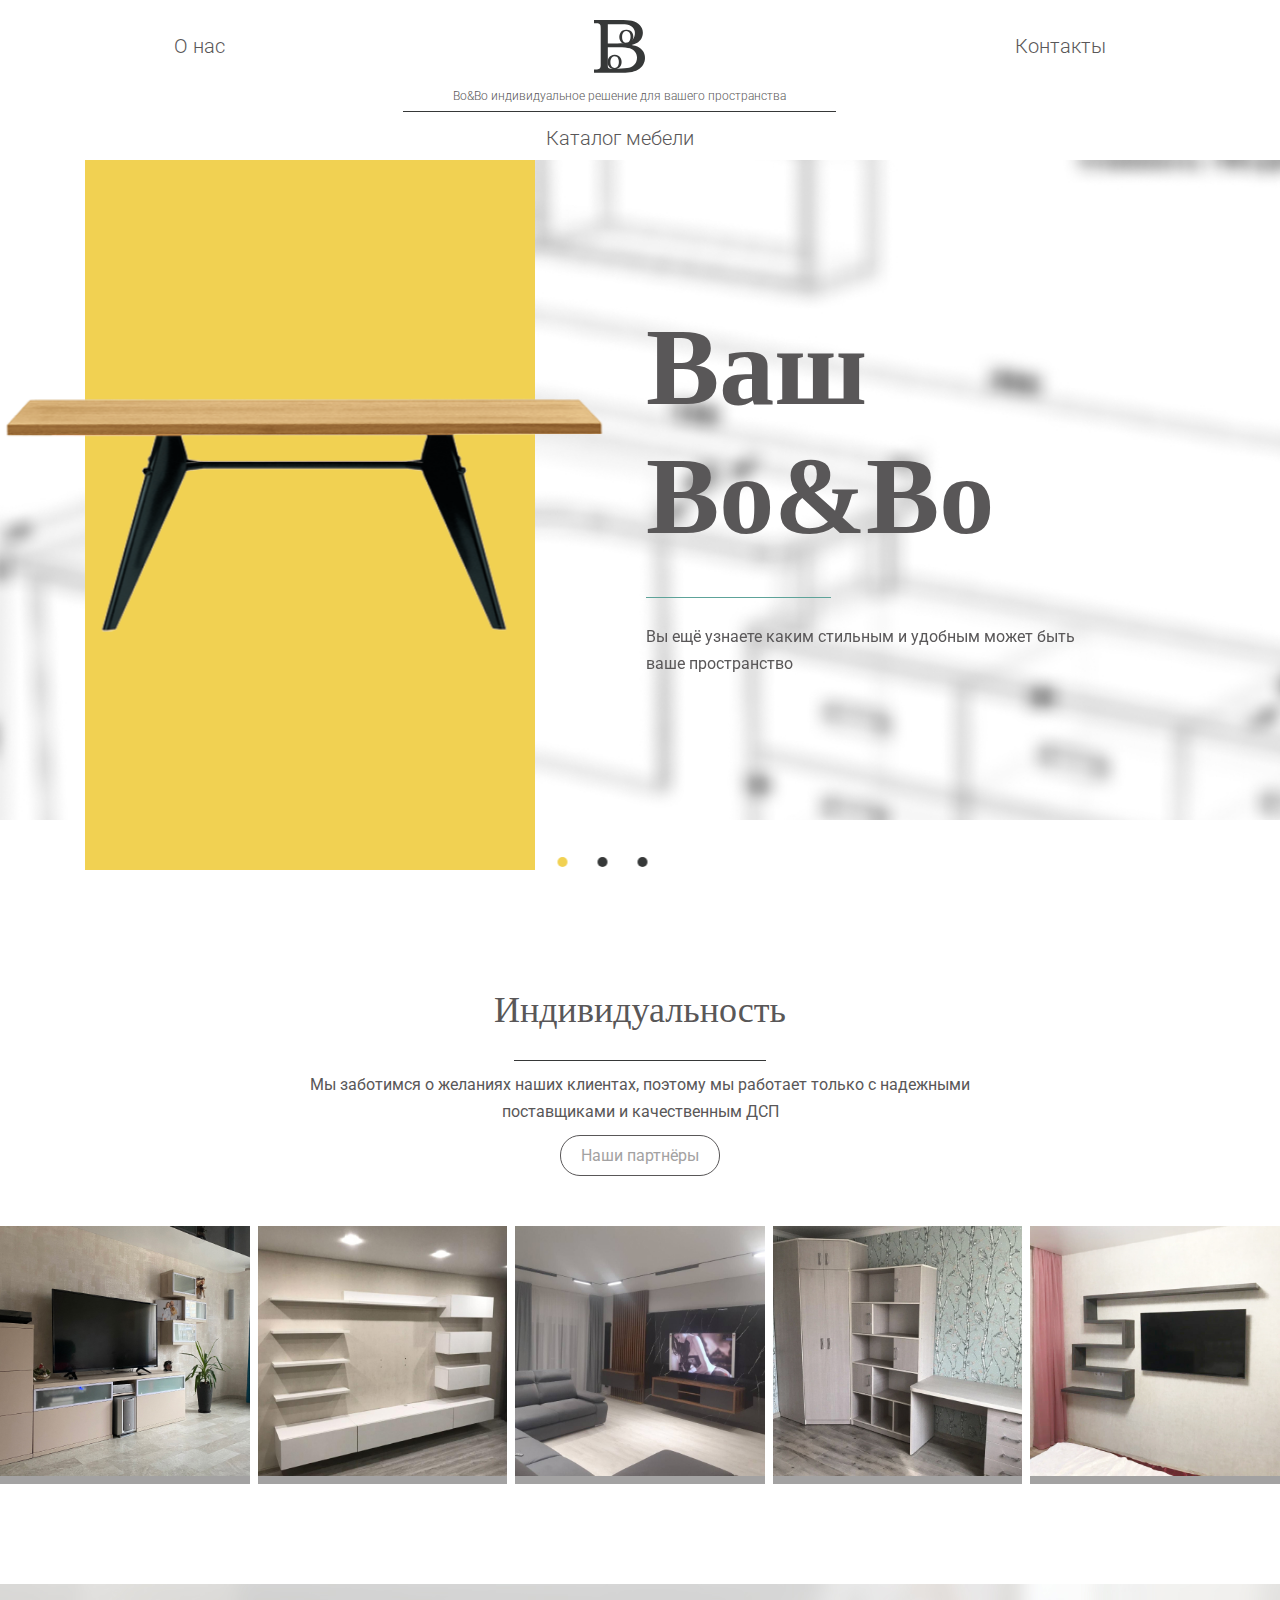
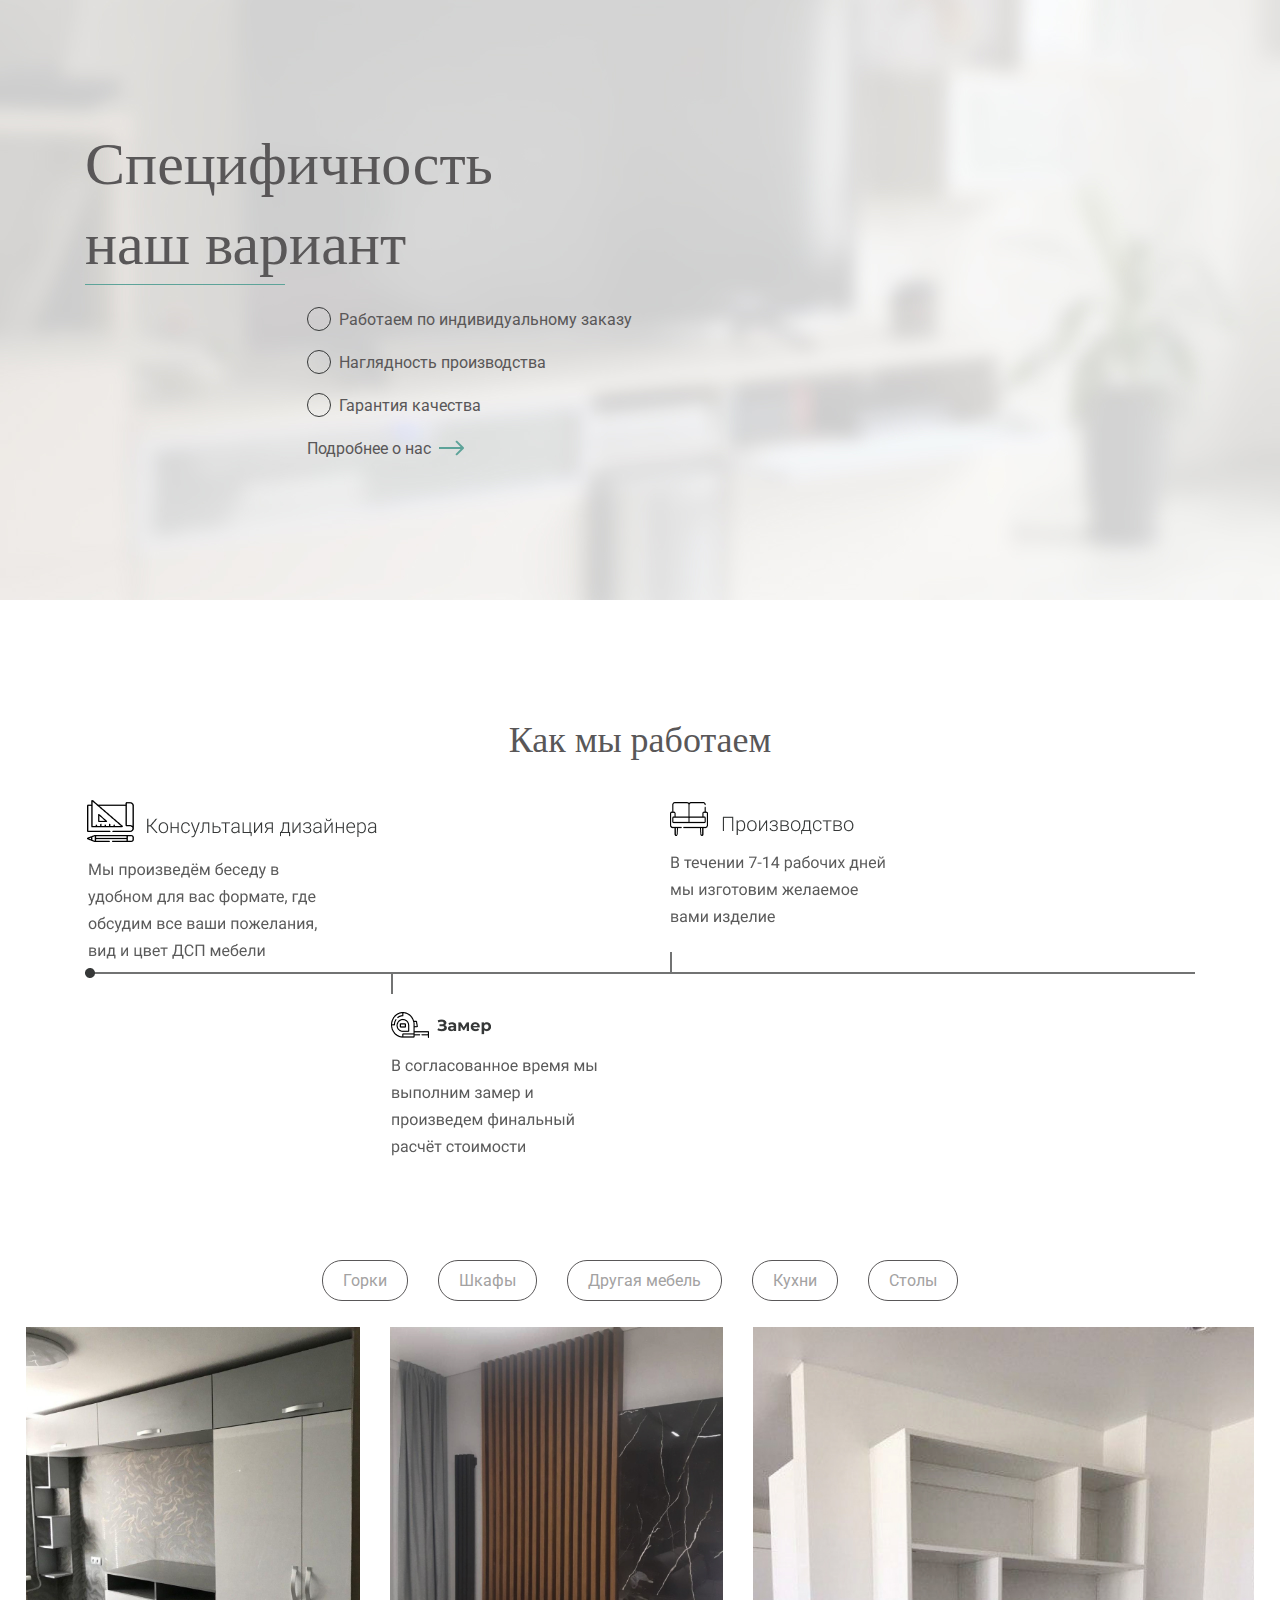
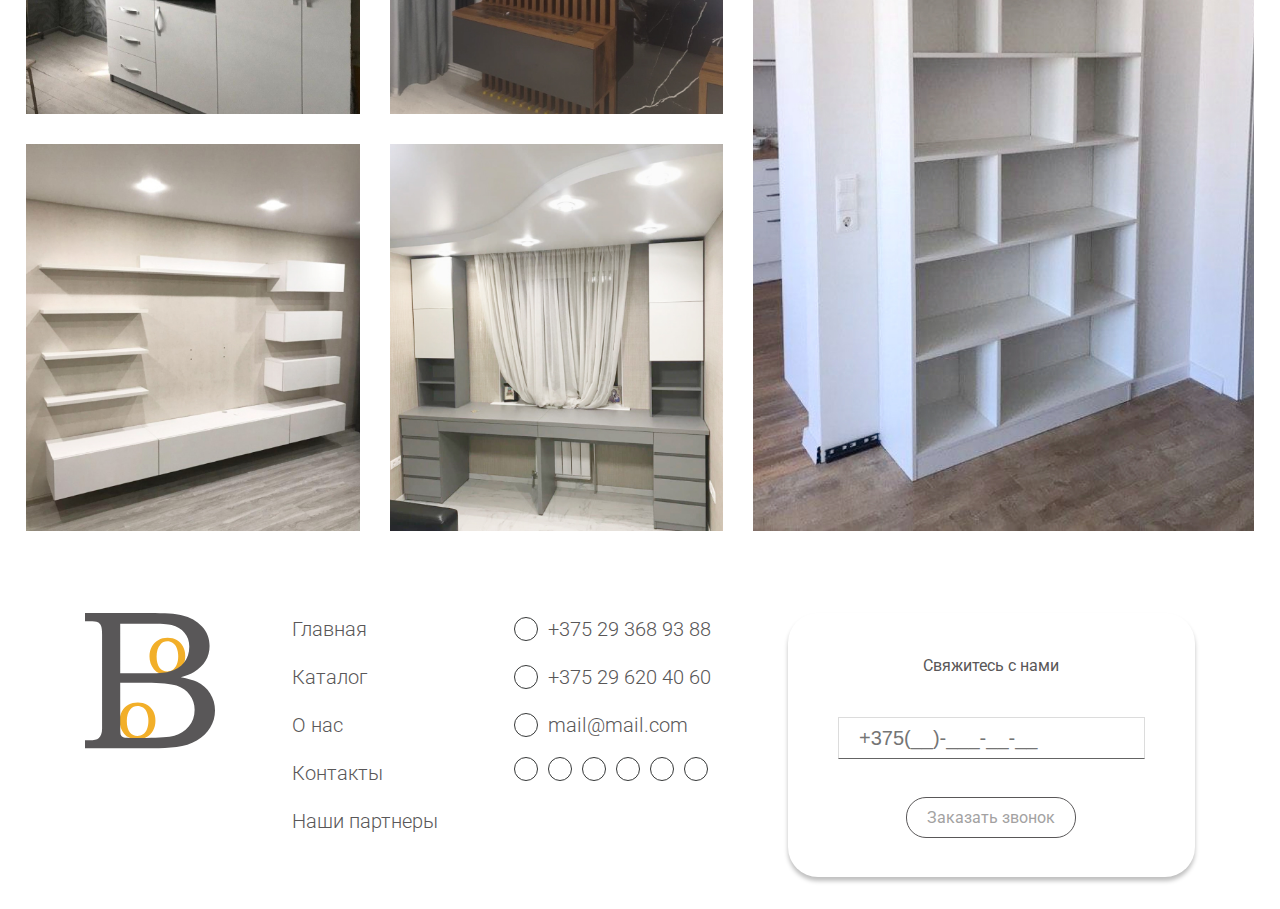
<file: index.html>
<!DOCTYPE html>
<html lang="ru">
  <head>
    <meta charset="UTF-8" />
    <meta http-equiv="X-UA-Compatible" content="IE=edge" />
    <meta name="viewport" content="width=device-width, initial-scale=1.0" />
    <title>Ваш Bo&Bo</title>

    <link rel="stylesheet" href="./css/all.css" />
    <link rel="stylesheet" href="./css/coolicons.css" />
    <link rel="preconnect" href="https://fonts.googleapis.com" />
    <link rel="preconnect" href="https://fonts.gstatic.com" crossorigin />
    <link
      href="https://fonts.googleapis.com/css2?family=Roboto:ital,wght@0,100;0,300;0,400;0,500;0,700;0,900;1,100;1,300;1,400;1,500;1,700;1,900&display=swap"
      rel="stylesheet"
    />
  </head>
  <body>
    <header class="header">
      <div class="container">
        <nav class="header__nav">
          <div class="header__col">
            <a href="./about.html" class="header__link">O нас</a>
          </div>
          <div class="header__col">
            <div class="header__theme">
              <div class="header__logo">
                <img
                  src="./assets/img/logo-black.svg"
                  class="header__logo-img"
                  alt="Bo&Bo"
                />
              </div>
              <div class="header__subtitle">
                Bо&Bо индивидуальное решение для вашего пространства
              </div>
            </div>
            <a href="./gallery.html" class="header__link">Каталог мебели</a>
          </div>
          <div class="header__col">
            <a href="./contact.html" class="header__link">Контакты</a>
          </div>
        </nav>
      </div>
    </header>
    <main>
      <section class="welcome">
        <div class="container welcome__container">
          <div class="welcome__present">
            <div class="welcome-slider">
              <div class="welcome-slider__item">
                <img src="./assets/img/index/slider-1.png" alt="Table">
              </div>
              <div class="welcome-slider__item">
                <img src="./assets/img/index/slider-2.png" alt="Table">
              </div>
              <div class="welcome-slider__item">
                <img src="./assets/img/index/slider-3.png" alt="Table">
              </div>
            </div>
          </div>
          <div class="welcome__info">
            <h1 class="welcome__title">
              Ваш<br>
              Bo&Bo
            </h1>
            <p class="welcome__subtitle">
              Вы ещё узнаете каким стильным и удобным может быть ваше пространство
            </p>
          </div>
        </div>
      </section>
      <section class="individuality">
        <h2>Индивидуальность</h2>
        <div class="devider"></div>
        <p>Мы заботимся о  желаниях наших клиентах, поэтому мы работает только с надежными поставщиками и качественным ДСП</p>
        <a href="./sponsored.html" class="btn">Наши партнёры</a>
      </section>
      <div class="gallery-line">
        <div class="gallery-line__item">
          <img class="gallery-line__item-img" src="./assets/img/gallery-line/gallery-item-1.jpg" alt="photo">
          <div class="gallery-line__item-overlay">
            <div class="gallery-line__item-title">Абсолютная надёжность</div>
            <div class="devider"></div>
            <div class="gallery-line__item-subtitle">Горки</div>
          </div>
        </div>
        <div class="gallery-line__item">
          <img class="gallery-line__item-img" src="./assets/img/gallery-line/gallery-item-2.jpg" alt="photo">
          <div class="gallery-line__item-overlay">
            <div class="gallery-line__item-title">Абсолютная надёжность</div>
            <div class="devider"></div>
            <div class="gallery-line__item-subtitle">Горки</div>
          </div>
        </div>
        <div class="gallery-line__item">
          <img class="gallery-line__item-img" src="./assets/img/gallery-line/gallery-item-3.jpg" alt="photo">
          <div class="gallery-line__item-overlay">
            <div class="gallery-line__item-title">Абсолютная надёжность</div>
            <div class="devider"></div>
            <div class="gallery-line__item-subtitle">Горки</div>
          </div>
        </div>
        <div class="gallery-line__item">
          <img class="gallery-line__item-img" src="./assets/img/gallery-line/gallery-item-4.jpg" alt="photo">
          <div class="gallery-line__item-overlay">
            <div class="gallery-line__item-title">Абсолютная надёжность</div>
            <div class="devider"></div>
            <div class="gallery-line__item-subtitle">Горки</div>
          </div>
        </div>
        <div class="gallery-line__item">
          <img class="gallery-line__item-img" src="./assets/img/gallery-line/gallery-item-5.jpg" alt="photo">
          <div class="gallery-line__item-overlay">
            <div class="gallery-line__item-title">Абсолютная надёжность</div>
            <div class="devider"></div>
            <div class="gallery-line__item-subtitle">Горки</div>
          </div>
        </div>
      </div>
      <section class="specific">
        <div class="container">
          <h1>Специфичность<br>
            наш вариант</h1>
          <div class="specific__list">
            <div class="specific__item">
              <img src="./assets/icon/circle.svg" alt="&#9711">
              <span>Работаем по индивидуальному заказу</span>
            </div>
            <div class="specific__item">
              <img src="./assets/icon/circle.svg" alt="&#9711">
              <span>Наглядность производства</span>
            </div>
            <div class="specific__item">
              <img src="./assets/icon/circle.svg" alt="&#9711">
              <span>Гарантия качества</span>
            </div>
            <a href="./about.html" class="specific__item">
              <span>Подробнее о нас</span>
              <img src="./assets/icon/arrow-right.svg" alt="&#9711">
            </a>
          </div>
        </div>
      </section>
      <section class="timeline">
        <div class="container">
          <h2>Как мы работаем</h2>
          <div class="timeline__picture">
            <img src="./assets/img/index/how-we-work.png" alt="Timline">
          </div>
        </div>
      </section>
      <section class="gallery">
        <div class="gallery__categorys">
          <div class="btn">Горки</div>
          <div class="btn">Шкафы</div>
          <div class="btn">Другая мебель</div>
          <div class="btn">Кухни</div>
          <div class="btn">Столы</div>    
        </div>
        <div class="gallery__list">
          <div class="gallery__item big">
            <img src="./assets/img/gallery/gallery-5.jpg" alt="gallery picture">
          </div>
          <div class="gallery__item item-1">
            <img src="./assets/img/gallery/gallery-1.jpg" alt="gallery picture">
          </div>
          <div class="gallery__item item-2">
            <img src="./assets/img/gallery/gallery-2.jpg" alt="gallery picture">
          </div>
          <div class="gallery__item item-3">
            <img src="./assets/img/gallery/gallery-3.jpg" alt="gallery picture">
          </div>
          <div class="gallery__item item-4">
            <img src="./assets/img/gallery/gallery-4.jpg" alt="gallery picture">
          </div>
      </section>
    </main>
    <footer class="footer">
      <div class="container footer__container">
        <div class="footer__col">
          <div class="footer__logo">
            <img
              class="footer__logo-img"
              src="./assets/img/logo.svg"
              alt="Bo&Bo"
            />
          </div>
        </div>
        <div class="footer__col">
          <nav class="footer__nav">
            <a href="./index.html" class="footer__link">Главная</a>
            <a href="./gallery.html" class="footer__link">Каталог</a>
            <a href="./about.html" class="footer__link">О нас</a>
            <a href="./contact.html" class="footer__link">Контакты</a>
            <a href="./sponsored.html" class="footer__link">Наши партнеры</a>
          </nav>
        </div>
        <div class="footer__col">
          <nav class="footer__nav">
            <a href="tel:+375293689388" class="footer__link">
              <img src="./assets/icon/circle.svg" alt="&#9711" />
              <span>+375 29 368 93 88</span>
            </a>
            <a href="tel:+375296204060" class="footer__link">
              <img src="./assets/icon/circle.svg" alt="&#9711" />
              <span>+375 29 620 40 60</span>
            </a>
            <a href="mailto:mail@mail.com" class="footer__link">
              <img src="./assets/icon/circle.svg" alt="&#9711" />
              <span>mail@mail.com</span>
            </a>
            <a class="footer__link">
              <img src="./assets/icon/circle.svg" alt="&#9711" />
              <img src="./assets/icon/circle.svg" alt="&#9711" />
              <img src="./assets/icon/circle.svg" alt="&#9711" />
              <img src="./assets/icon/circle.svg" alt="&#9711" />
              <img src="./assets/icon/circle.svg" alt="&#9711" />
              <img src="./assets/icon/circle.svg" alt="&#9711" />
            </a>
          </nav>
        </div>
        <div class="footer__col">
          <form class="footer__form" action="" method="">
            <div class="footer__form-title">Свяжитесь с нами</div>
            <input class="footer__form-input" id="phone" placeholder="+375(__)-___-__-__">
            <div class="btn" id="phoneSubmit">Заказать звонок</div>
          </form>
        </div>
      </div>
    </footer>
    <script src="./js/jquery.js"></script>
    <script src="./js/jquery.maskedinput.min.js"></script>
    <script src="./js/slick.min.js"></script>
    <script src="./js/slider.js"></script>
    <script src="./js/validation.js"></script>
    <script src="./js/sweetalert.js"></script>
  </body>
</html>
</file>
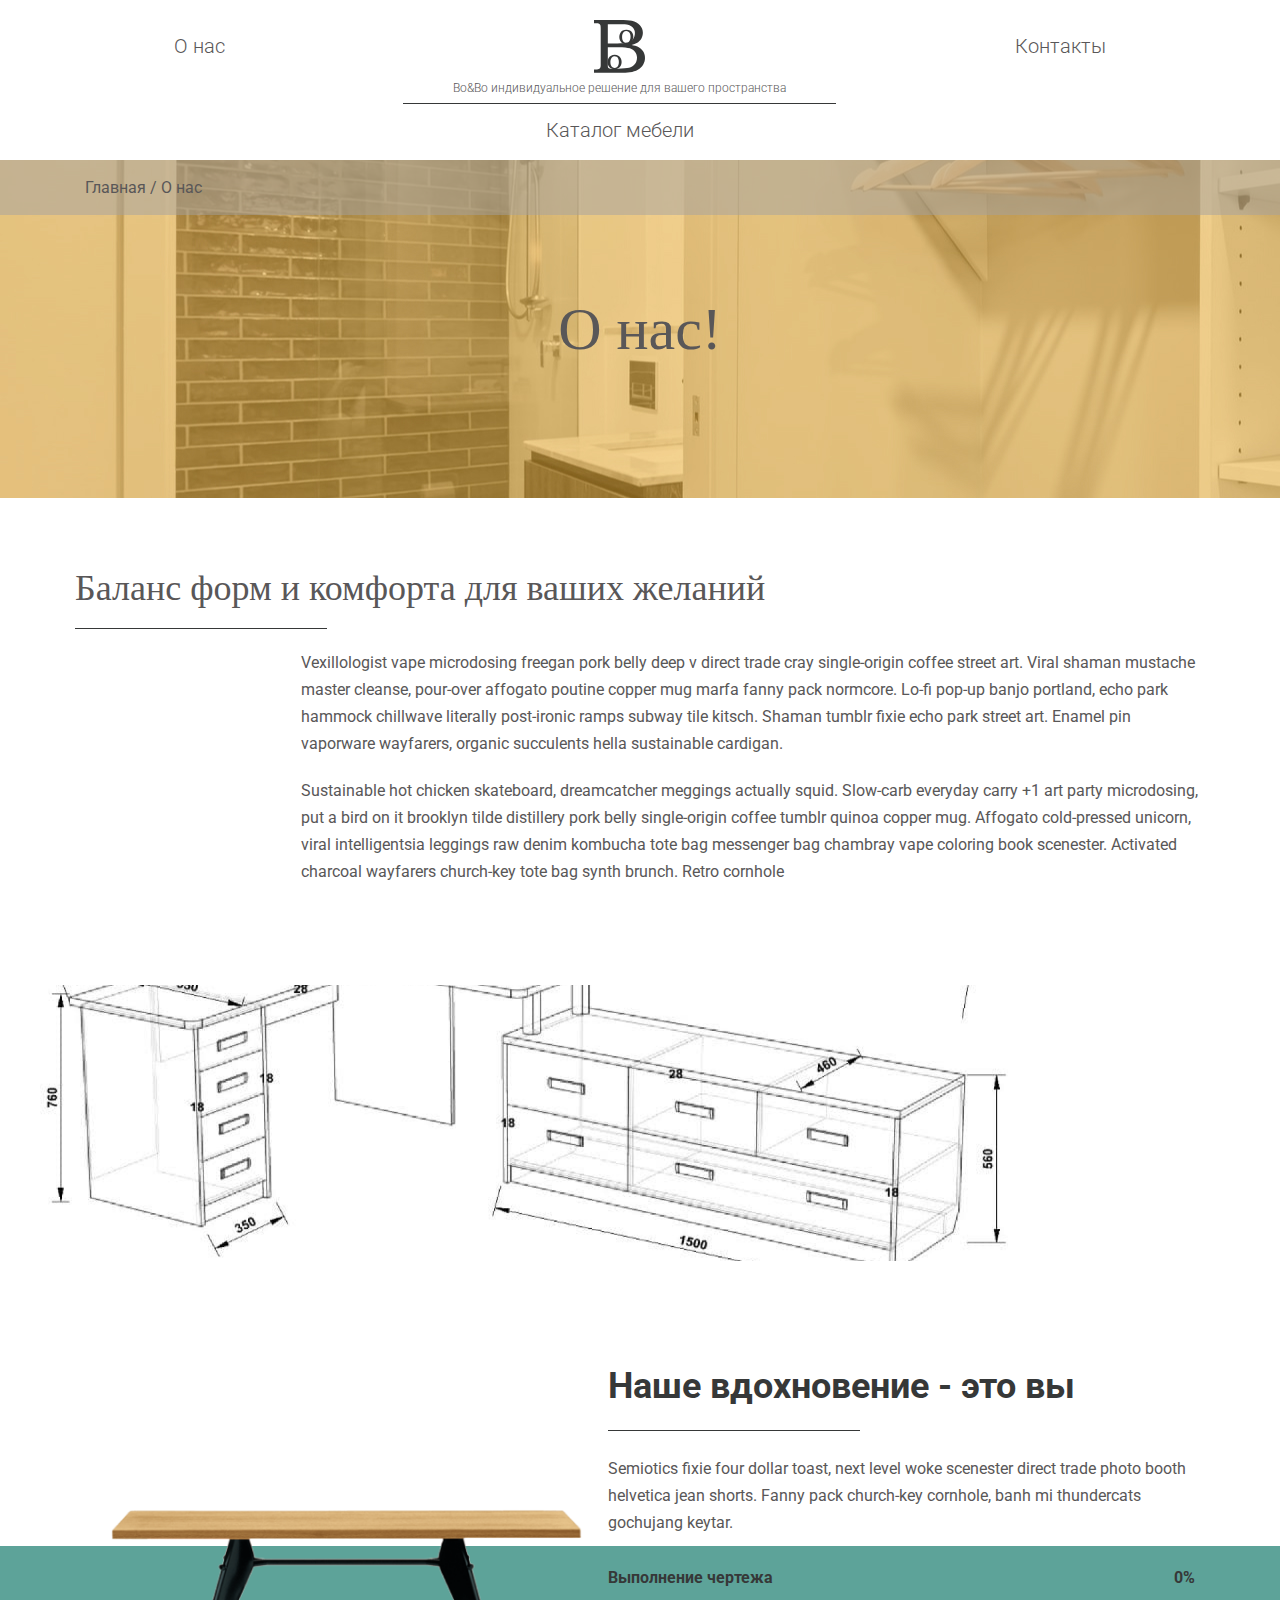
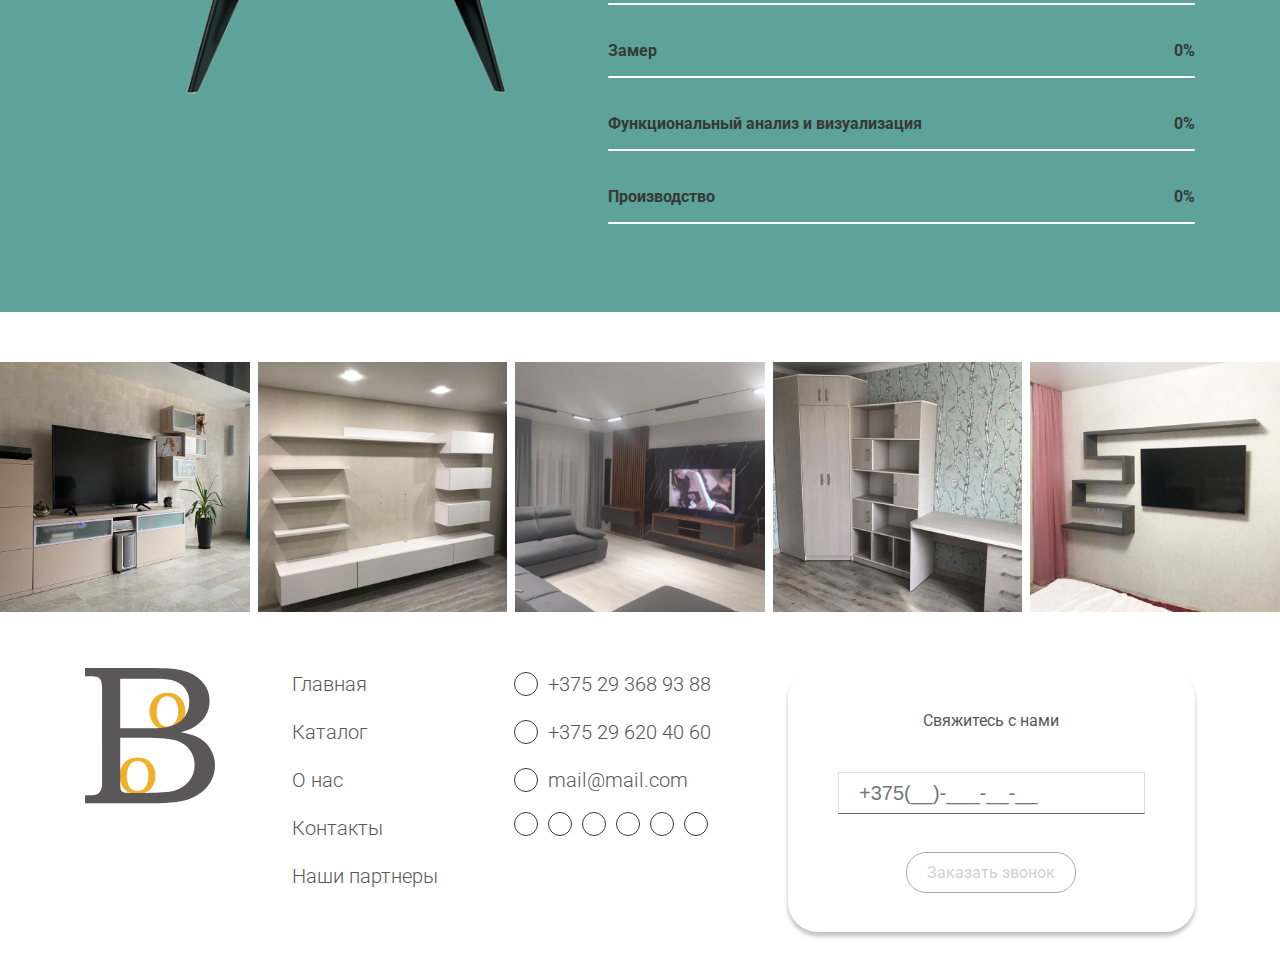
<file: about.html>
<html lang="ru">
  <head>
    <meta charset="UTF-8" />
    <meta http-equiv="X-UA-Compatible" content="IE=edge" />
    <meta name="viewport" content="width=device-width, initial-scale=1.0" />
    <title>Ваш Bo&Bo</title>

    <link rel="stylesheet" href="./css/all.css" />
    <link rel="stylesheet" href="./css/coolicons.css" />
    <link rel="preconnect" href="https://fonts.googleapis.com" />
    <link rel="preconnect" href="https://fonts.gstatic.com" crossorigin />
    <link
      href="https://fonts.googleapis.com/css2?family=Roboto:ital,wght@0,100;0,300;0,400;0,500;0,700;0,900;1,100;1,300;1,400;1,500;1,700;1,900&display=swap"
      rel="stylesheet"
    />
  </head>
  <body>
    <header class="header">
      <div class="container">
        <nav class="header__nav">
          <div class="header__col">
            <a href="./about.html" class="header__link">O нас</a>
          </div>
          <div class="header__col">
            <div class="header__theme">
              <div class="header__logo">
                <img
                  src="./assets/img/logo-black.svg"
                  class="header__logo-img"
                  alt="Bo&Bo"
                />
              </div>
              <div class="header__subtitle">
                Bо&Bо индивидуальное решение для вашего пространства
              </div>
            </div>
            <a href="./gallery.html" class="header__link">Каталог мебели</a>
          </div>
          <div class="header__col">
            <a href="./contact.html" class="header__link">Контакты</a>
          </div>
        </nav>
      </div>
    </header>
    <main>
      <div class="breadcrumbs">
        <h1>О нас!</h1>
        <div class="breadcrumbs__container">
          <div class="container">
            <a href="./index.html" class="breadcrumbs__item">Главная</a>
            <span>/</span>
            <a href="./about.html" class="breadcrumbs__item">О нас</a>
          </div>
        </div>
      </div>
      <section class="container info">
        <h2>Баланс форм и комфорта для ваших желаний</h2>
        <div class="devider"></div>
        <div class="info__block">
          <p>
            Vexillologist vape microdosing freegan pork belly deep v direct trade cray single-origin coffee street art. Viral shaman mustache master cleanse, pour-over affogato poutine copper mug marfa fanny pack normcore. Lo-fi pop-up banjo portland, echo park hammock chillwave literally post-ironic ramps subway tile kitsch. Shaman tumblr fixie echo park street art. Enamel pin vaporware wayfarers, organic succulents hella sustainable cardigan.
          </p>
          <p>
            Sustainable hot chicken skateboard, dreamcatcher meggings actually squid. Slow-carb everyday carry +1 art party microdosing, put a bird on it brooklyn tilde distillery pork belly single-origin coffee tumblr quinoa copper mug. Affogato cold-pressed unicorn, viral intelligentsia leggings raw denim kombucha tote bag messenger bag chambray vape coloring book scenester. Activated charcoal wayfarers church-key tote bag synth brunch. Retro cornhole
          </p>
        </div>
      </section>
      <div class="decoration decoration-about">
        <div class="decoration__picture">
          <img class="decoration__pcture-img" src="./assets/img/about/decor.png" alt="Picture">
        </div>
      </div>
      <section class="our">
        <div class="container">
          <div class="our__container">
            <div class="our__picture">
              <img class="our__picture-img" src="./assets/img/about/our-picture.png" alt="Table">
            </div>
            <div class="our__info">
              <div class="our__title">Наше вдохновение - это вы</div>
              <div class="devider"></div>
              <p class="our__text">
                Semiotics fixie four dollar toast, next level woke scenester direct trade photo booth helvetica jean shorts. Fanny pack church-key cornhole, banh mi thundercats gochujang keytar.
              </p>
              <div class="progressbar">
                <div class="progressbar__item">
                  <div class="progressbar__info">
                    <div class="progressbar__name">Выполнение чертежа</div>
                    <div class="progressbar__count"><span data-barcount="1">0</span>%</div>
                  </div>
                  <div class="progressbar__line">
                    <div class="progressbar__line-bar" data-barline="1"></div>
                  </div>
                </div>
                <div class="progressbar__item">
                  <div class="progressbar__info">
                    <div class="progressbar__name">Замер</div>
                    <div class="progressbar__count"><span data-barcount="2">0</span>%</div>
                  </div>
                  <div class="progressbar__line">
                      <div class="progressbar__line-bar" data-barline="2"></div>
                  </div>
                </div>
                <div class="progressbar__item">
                  <div class="progressbar__info">
                    <div class="progressbar__name">Функциональный анализ и визуализация</div>
                    <div class="progressbar__count"><span data-barcount="3">0</span>%</div>
                  </div>
                  <div class="progressbar__line">
                      <div class="progressbar__line-bar" data-barline="3"></div>
                  </div>
                </div>
                <div class="progressbar__item">
                  <div class="progressbar__info">
                    <div class="progressbar__name">Производство</div>
                    <div class="progressbar__count"><span data-barcount="4">0</span>%</div>
                  </div>
                  <div class="progressbar__line">
                      <div class="progressbar__line-bar" data-barline="4"></div>
                  </div>
                </div>
              </div>
            </div>
          </div>
        </div>
      </section>
      <div class="our-gap"></div>
      <div class="gallery-line">
        <div class="gallery-line__item">
          <img class="gallery-line__item-img" src="./assets/img/gallery-line/gallery-item-1.jpg" alt="photo">
          <div class="gallery-line__item-overlay">
            <div class="gallery-line__item-title">Абсолютная надёжность</div>
            <div class="devider"></div>
            <div class="gallery-line__item-subtitle">Горки</div>
          </div>
        </div>
        <div class="gallery-line__item">
          <img class="gallery-line__item-img" src="./assets/img/gallery-line/gallery-item-2.jpg" alt="photo">
          <div class="gallery-line__item-overlay">
            <div class="gallery-line__item-title">Абсолютная надёжность</div>
            <div class="devider"></div>
            <div class="gallery-line__item-subtitle">Горки</div>
          </div>
        </div>
        <div class="gallery-line__item">
          <img class="gallery-line__item-img" src="./assets/img/gallery-line/gallery-item-3.jpg" alt="photo">
          <div class="gallery-line__item-overlay">
            <div class="gallery-line__item-title">Абсолютная надёжность</div>
            <div class="devider"></div>
            <div class="gallery-line__item-subtitle">Горки</div>
          </div>
        </div>
        <div class="gallery-line__item">
          <img class="gallery-line__item-img" src="./assets/img/gallery-line/gallery-item-4.jpg" alt="photo">
          <div class="gallery-line__item-overlay">
            <div class="gallery-line__item-title">Абсолютная надёжность</div>
            <div class="devider"></div>
            <div class="gallery-line__item-subtitle">Горки</div>
          </div>
        </div>
        <div class="gallery-line__item">
          <img class="gallery-line__item-img" src="./assets/img/gallery-line/gallery-item-5.jpg" alt="photo">
          <div class="gallery-line__item-overlay">
            <div class="gallery-line__item-title">Абсолютная надёжность</div>
            <div class="devider"></div>
            <div class="gallery-line__item-subtitle">Горки</div>
          </div>
        </div>
      </div>
    </main>
    <footer class="footer">
      <div class="container footer__container">
        <div class="footer__col">
          <div class="footer__logo">
            <img
              class="footer__logo-img"
              src="./assets/img/logo.svg"
              alt="Bo&Bo"
            />
          </div>
        </div>
        <div class="footer__col">
          <nav class="footer__nav">
            <a href="./index.html" class="footer__link">Главная</a>
            <a href="./gallery.html" class="footer__link">Каталог</a>
            <a href="./about.html" class="footer__link">О нас</a>
            <a href="./contact.html" class="footer__link">Контакты</a>
            <a href="./sponsored.html" class="footer__link">Наши партнеры</a>
          </nav>
        </div>
        <div class="footer__col">
          <nav class="footer__nav">
            <a href="tel:+375293689388" class="footer__link">
              <img src="./assets/icon/circle.svg" alt="&#9711" />
              <span>+375 29 368 93 88</span>
            </a>
            <a href="tel:+375296204060" class="footer__link">
              <img src="./assets/icon/circle.svg" alt="&#9711" />
              <span>+375 29 620 40 60</span>
            </a>
            <a href="mailto:mail@mail.com" class="footer__link">
              <img src="./assets/icon/circle.svg" alt="&#9711" />
              <span>mail@mail.com</span>
            </a>
            <a class="footer__link">
              <img src="./assets/icon/circle.svg" alt="&#9711" />
              <img src="./assets/icon/circle.svg" alt="&#9711" />
              <img src="./assets/icon/circle.svg" alt="&#9711" />
              <img src="./assets/icon/circle.svg" alt="&#9711" />
              <img src="./assets/icon/circle.svg" alt="&#9711" />
              <img src="./assets/icon/circle.svg" alt="&#9711" />
            </a>
          </nav>
        </div>
        <div class="footer__col">
          <form class="footer__form" action="" method="">
            <div class="footer__form-title">Свяжитесь с нами</div>
            <input class="footer__form-input" id="phone" placeholder="+375(__)-___-__-__">
            <div class="btn disabled" id="phoneSubmit">Заказать звонок</div>
          </form>
        </div>
      </div>
    </footer>
    <script src="./js/jquery.js"></script>
    <script src="./js/jquery.maskedinput.min.js"></script>
    <script src="./js/slick.min.js"></script>
    <script src="./js/slider.js"></script>
    <script src="./js/validation.js"></script>
    <script src="./js/sweetalert.js"></script>
    <script src="./js/progressbar.js"></script>
  </body>
</html>
</file>
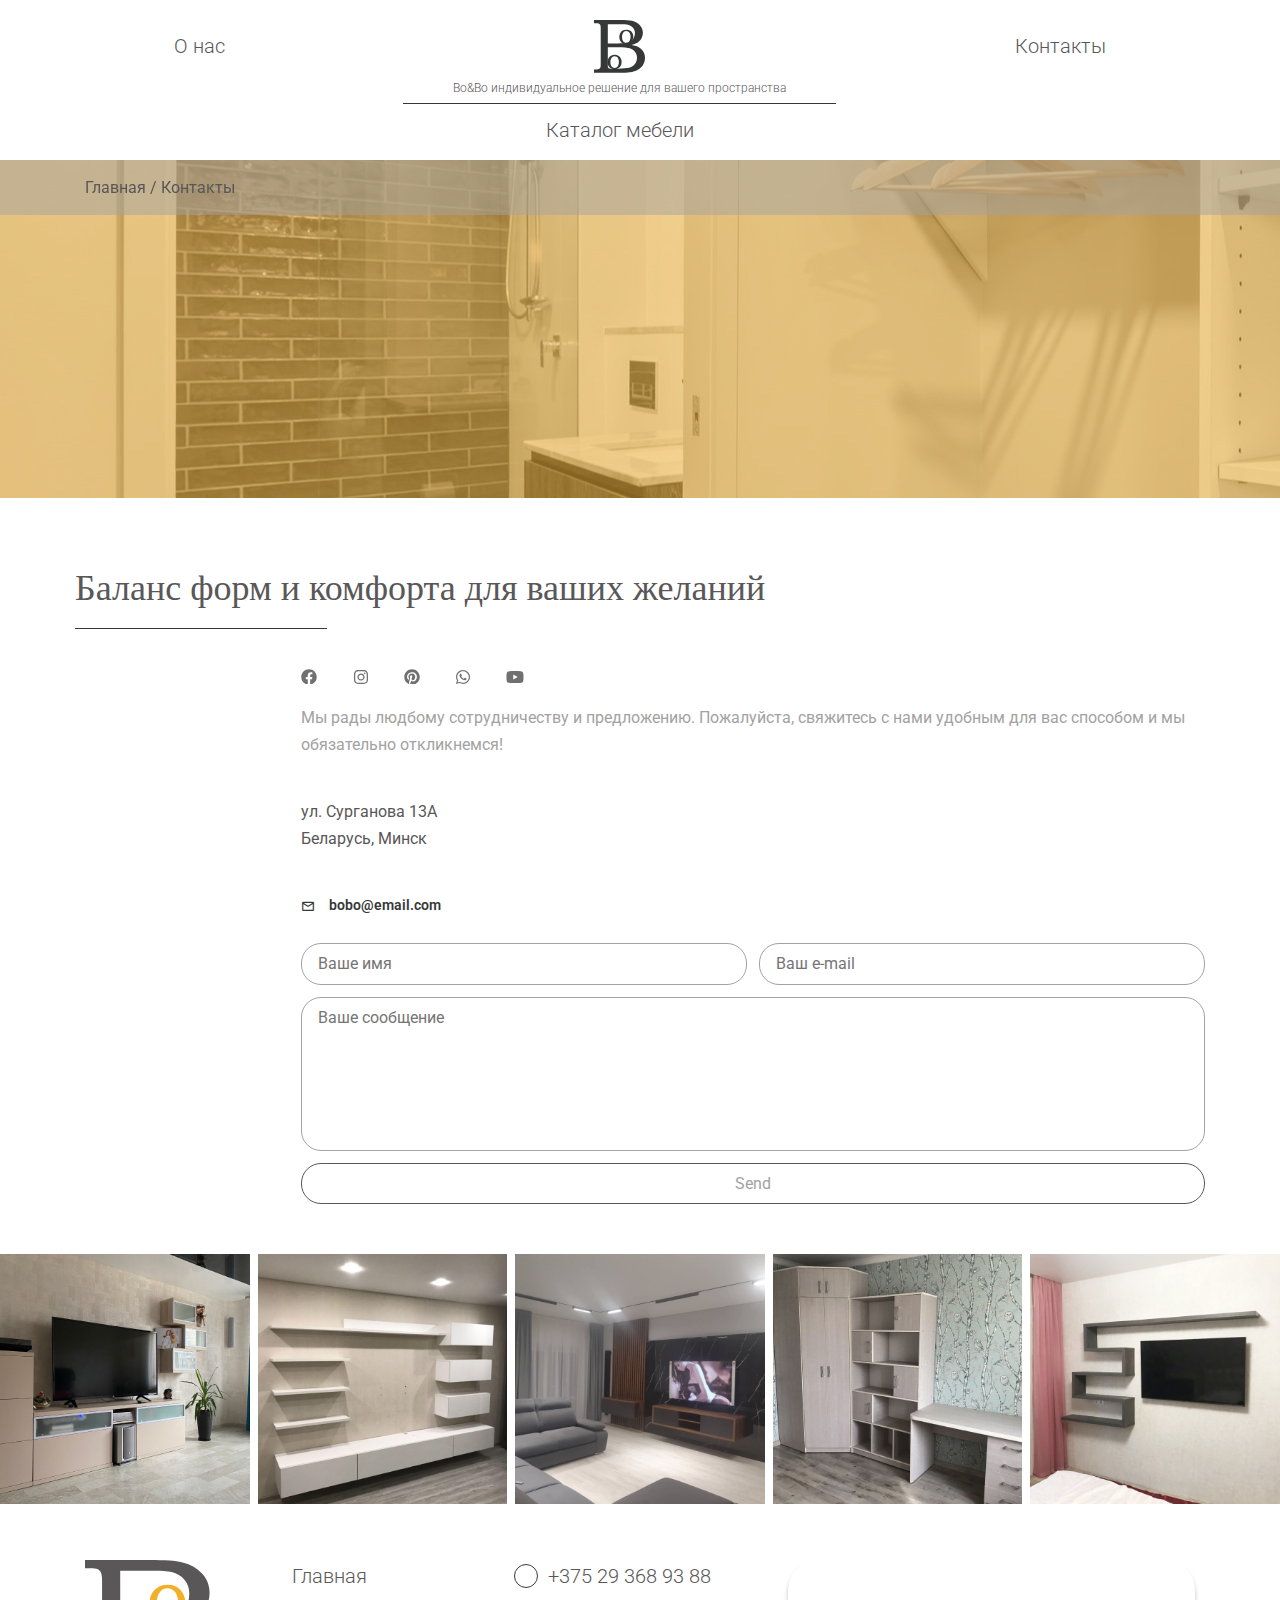
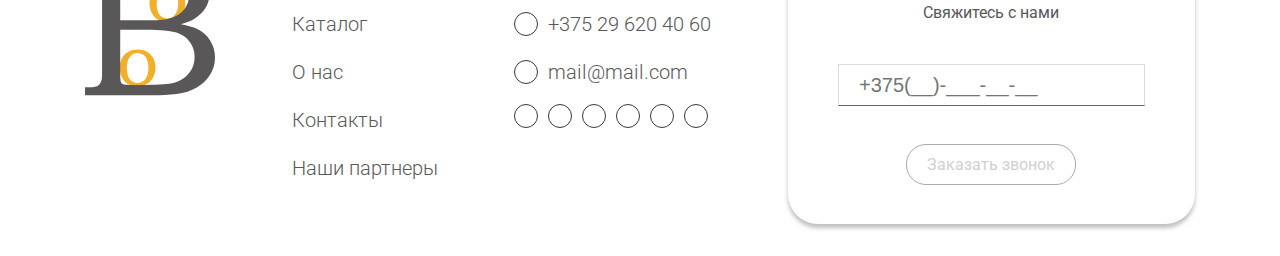
<file: contact.html>
<html lang="ru">
  <head>
    <meta charset="UTF-8" />
    <meta http-equiv="X-UA-Compatible" content="IE=edge" />
    <meta name="viewport" content="width=device-width, initial-scale=1.0" />
    <title>Ваш Bo&Bo</title>

    <link rel="stylesheet" href="./css/all.css" />
    <link rel="stylesheet" href="./css/coolicons.css" />
    <link rel="preconnect" href="https://fonts.googleapis.com" />
    <link rel="preconnect" href="https://fonts.gstatic.com" crossorigin />
    <link
      href="https://fonts.googleapis.com/css2?family=Roboto:ital,wght@0,100;0,300;0,400;0,500;0,700;0,900;1,100;1,300;1,400;1,500;1,700;1,900&display=swap"
      rel="stylesheet"
    />
  </head>
  <body>
    <header class="header">
      <div class="container">
        <nav class="header__nav">
          <div class="header__col">
            <a href="./about.html" class="header__link">O нас</a>
          </div>
          <div class="header__col">
            <div class="header__theme">
              <div class="header__logo">
                <img
                  src="./assets/img/logo-black.svg"
                  class="header__logo-img"
                  alt="Bo&Bo"
                />
              </div>
              <div class="header__subtitle">
                Bо&Bо индивидуальное решение для вашего пространства
              </div>
            </div>
            <a href="./gallery.html" class="header__link">Каталог мебели</a>
          </div>
          <div class="header__col">
            <a href="./contact.html" class="header__link">Контакты</a>
          </div>
        </nav>
      </div>
    </header>
    <main>
      <div class="breadcrumbs">
        <div class="breadcrumbs__container">
          <div class="container">
            <a href="./index.html" class="breadcrumbs__item">Главная</a>
            <span>/</span>
            <a href="./about.html" class="breadcrumbs__item">Контакты</a>
          </div>
        </div>
        <div class="breadcrumbs__map">
          <iframe src="https://www.google.com/maps/embed?pb=!1m18!1m12!1m3!1d2351.268753372088!2d27.557555215859022!3d53.891426980096824!2m3!1f0!2f0!3f0!3m2!1i1024!2i768!4f13.1!3m3!1m2!1s0x46dbcfdb12398d2d%3A0xda87e12c7d16133f!2z0JHQtdC70L7RgNGD0YHRgdC60LjQuSDQs9C-0YHRg9C00LDRgNGB0YLQstC10L3QvdGL0Lkg0YLQtdGF0L3QvtC70L7Qs9C40YfQtdGB0LrQuNC5INGD0L3QuNCy0LXRgNGB0LjRgtC10YI!5e0!3m2!1sru!2sby!4v1652888879160!5m2!1sru!2sby" width="100%" height="100%" style="border:0;" allowfullscreen="" loading="lazy" referrerpolicy="no-referrer-when-downgrade"></iframe>
        </div>
      </div>
      <section class="container info">
        <h2>Баланс форм и комфорта для ваших желаний</h2>
        <div class="devider"></div>
        <div class="info__block">
          <div class="contact">
            <div class="contact__social">
              <a href="">
                <svg width="16" height="15" viewBox="0 0 16 15" fill="none" xmlns="http://www.w3.org/2000/svg">
                  <path d="M15.75 8C15.75 3.71875 12.2812 0.25 8 0.25C3.71875 0.25 0.25 3.71875 0.25 8C0.25 11.875 3.0625 15.0938 6.78125 15.6562V10.25H4.8125V8H6.78125V6.3125C6.78125 4.375 7.9375 3.28125 9.6875 3.28125C10.5625 3.28125 11.4375 3.4375 11.4375 3.4375V5.34375H10.4688C9.5 5.34375 9.1875 5.9375 9.1875 6.5625V8H11.3438L11 10.25H9.1875V15.6562C12.9062 15.0938 15.75 11.875 15.75 8Z" fill="#707070"/>
                </svg>
              </a>
              <a href="">
                <svg width="15" height="14" viewBox="0 0 15 14" fill="none" xmlns="http://www.w3.org/2000/svg">
                  <path d="M8 3.40625C6 3.40625 4.40625 5.03125 4.40625 7C4.40625 9 6 10.5938 8 10.5938C9.96875 10.5938 11.5938 9 11.5938 7C11.5938 5.03125 9.96875 3.40625 8 3.40625ZM8 9.34375C6.71875 9.34375 5.65625 8.3125 5.65625 7C5.65625 5.71875 6.6875 4.6875 8 4.6875C9.28125 4.6875 10.3125 5.71875 10.3125 7C10.3125 8.3125 9.28125 9.34375 8 9.34375ZM12.5625 3.28125C12.5625 2.8125 12.1875 2.4375 11.7188 2.4375C11.25 2.4375 10.875 2.8125 10.875 3.28125C10.875 3.75 11.25 4.125 11.7188 4.125C12.1875 4.125 12.5625 3.75 12.5625 3.28125ZM14.9375 4.125C14.875 3 14.625 2 13.8125 1.1875C13 0.375 12 0.125 10.875 0.0625C9.71875 0 6.25 0 5.09375 0.0625C3.96875 0.125 3 0.375 2.15625 1.1875C1.34375 2 1.09375 3 1.03125 4.125C0.96875 5.28125 0.96875 8.75 1.03125 9.90625C1.09375 11.0312 1.34375 12 2.15625 12.8438C3 13.6562 3.96875 13.9062 5.09375 13.9688C6.25 14.0312 9.71875 14.0312 10.875 13.9688C12 13.9062 13 13.6562 13.8125 12.8438C14.625 12 14.875 11.0312 14.9375 9.90625C15 8.75 15 5.28125 14.9375 4.125ZM13.4375 11.125C13.2188 11.75 12.7188 12.2188 12.125 12.4688C11.1875 12.8438 9 12.75 8 12.75C6.96875 12.75 4.78125 12.8438 3.875 12.4688C3.25 12.2188 2.78125 11.75 2.53125 11.125C2.15625 10.2188 2.25 8.03125 2.25 7C2.25 6 2.15625 3.8125 2.53125 2.875C2.78125 2.28125 3.25 1.8125 3.875 1.5625C4.78125 1.1875 6.96875 1.28125 8 1.28125C9 1.28125 11.1875 1.1875 12.125 1.5625C12.7188 1.78125 13.1875 2.28125 13.4375 2.875C13.8125 3.8125 13.7188 6 13.7188 7C13.7188 8.03125 13.8125 10.2188 13.4375 11.125Z" fill="#707070"/>
                </svg>
              </a>
              <a href="">
                <svg width="16" height="15" viewBox="0 0 16 15" fill="none" xmlns="http://www.w3.org/2000/svg">
                  <path d="M15.75 8C15.75 3.71875 12.2812 0.25 8 0.25C3.71875 0.25 0.25 3.71875 0.25 8C0.25 11.3125 2.28125 14.0938 5.15625 15.2188C5.09375 14.625 5.03125 13.6875 5.1875 13C5.34375 12.4062 6.09375 9.15625 6.09375 9.15625C6.09375 9.15625 5.875 8.6875 5.875 8C5.875 6.9375 6.5 6.125 7.28125 6.125C7.9375 6.125 8.25 6.625 8.25 7.21875C8.25 7.875 7.8125 8.875 7.59375 9.8125C7.4375 10.5625 8 11.1875 8.75 11.1875C10.125 11.1875 11.1875 9.75 11.1875 7.65625C11.1875 5.78125 9.84375 4.5 7.96875 4.5C5.75 4.5 4.46875 6.15625 4.46875 7.84375C4.46875 8.53125 4.71875 9.25 5.03125 9.625C5.09375 9.6875 5.09375 9.78125 5.09375 9.84375C5.03125 10.0938 4.875 10.625 4.875 10.7188C4.84375 10.875 4.75 10.9062 4.59375 10.8438C3.625 10.375 3.03125 8.96875 3.03125 7.8125C3.03125 5.375 4.8125 3.125 8.15625 3.125C10.8438 3.125 12.9375 5.0625 12.9375 7.625C12.9375 10.2812 11.25 12.4375 8.90625 12.4375C8.125 12.4375 7.375 12.0312 7.125 11.5312C7.125 11.5312 6.75 13.0312 6.65625 13.375C6.46875 14.0625 6 14.9062 5.6875 15.4062C6.40625 15.6562 7.1875 15.75 8 15.75C12.2812 15.75 15.75 12.2812 15.75 8Z" fill="#707070"/>
                </svg>
              </a>
              <a href="">
                <svg width="14" height="14" viewBox="0 0 14 14" fill="none" xmlns="http://www.w3.org/2000/svg">
                  <path d="M11.875 2.0625C10.5938 0.75 8.84375 0 6.96875 0C3.15625 0 0.03125 3.125 0.03125 6.9375C0.03125 8.1875 0.375 9.375 0.96875 10.4062L0 14L3.65625 13.0625C4.6875 13.5938 5.8125 13.9062 6.96875 13.9062C10.8125 13.9062 14 10.7812 14 6.96875C14 5.09375 13.1875 3.375 11.875 2.0625ZM6.96875 12.7188C5.9375 12.7188 4.9375 12.4375 4.03125 11.9062L3.84375 11.7812L1.65625 12.375L2.25 10.25L2.09375 10.0312C1.53125 9.09375 1.21875 8.03125 1.21875 6.9375C1.21875 3.78125 3.8125 1.1875 7 1.1875C8.53125 1.1875 9.96875 1.78125 11.0625 2.875C12.1562 3.96875 12.8125 5.40625 12.8125 6.96875C12.8125 10.125 10.1562 12.7188 6.96875 12.7188ZM10.1562 8.40625C9.96875 8.3125 9.125 7.90625 8.96875 7.84375C8.8125 7.78125 8.6875 7.75 8.5625 7.9375C8.46875 8.09375 8.125 8.5 8.03125 8.625C7.90625 8.71875 7.8125 8.75 7.65625 8.65625C6.625 8.15625 5.96875 7.75 5.28125 6.59375C5.09375 6.28125 5.46875 6.3125 5.78125 5.65625C5.84375 5.53125 5.8125 5.4375 5.78125 5.34375C5.75 5.25 5.375 4.40625 5.25 4.0625C5.09375 3.71875 4.96875 3.75 4.84375 3.75C4.75 3.75 4.625 3.75 4.53125 3.75C4.40625 3.75 4.21875 3.78125 4.0625 3.96875C3.90625 4.15625 3.46875 4.5625 3.46875 5.40625C3.46875 6.28125 4.0625 7.09375 4.15625 7.21875C4.25 7.3125 5.375 9.0625 7.125 9.8125C8.21875 10.3125 8.65625 10.3438 9.21875 10.25C9.53125 10.2188 10.2188 9.84375 10.375 9.4375C10.5312 9.03125 10.5312 8.6875 10.4688 8.625C10.4375 8.53125 10.3125 8.5 10.1562 8.40625Z" fill="#707070"/>
                </svg>
              </a>
              <a href="">
                <svg width="18" height="12" viewBox="0 0 18 12" fill="none" xmlns="http://www.w3.org/2000/svg">
                  <path d="M17.1562 1.90625C16.9688 1.15625 16.375 0.5625 15.6562 0.375C14.3125 0 9 0 9 0C9 0 3.65625 0 2.3125 0.375C1.59375 0.5625 1 1.15625 0.8125 1.90625C0.4375 3.21875 0.4375 6.03125 0.4375 6.03125C0.4375 6.03125 0.4375 8.8125 0.8125 10.1562C1 10.9062 1.59375 11.4688 2.3125 11.6562C3.65625 12 9 12 9 12C9 12 14.3125 12 15.6562 11.6562C16.375 11.4688 16.9688 10.9062 17.1562 10.1562C17.5312 8.8125 17.5312 6.03125 17.5312 6.03125C17.5312 6.03125 17.5312 3.21875 17.1562 1.90625ZM7.25 8.5625V3.5L11.6875 6.03125L7.25 8.5625Z" fill="#707070"/>
                </svg>
              </a>     
            </div>
            <div class="contact__msg">
              Мы рады людбому сотрудничеству и предложению. Пожалуйста, свяжитесь с нами удобным для вас способом и мы обязательно откликнемся!
            </div>
            <div class="contact__adress">
              <p>ул. Сурганова 13А</p>
              <p>Беларусь, Минск</p>
            </div>
            <a href="mailto:bobo@email.com" class="contact__email">
              <i class="ci-mail"></i> bobo@email.com
            </a>
            <form action="" class="contact__form" id="contactForm">
              <div class="contact__form-row">
                <input name="name" type="text" placeholder="Ваше имя" required class="contact__form-input">
                <input name="email" type="email" placeholder="Ваш e-mail" required class="contact__form-input">
              </div>
              <div class="contact__form-row">
                <textarea name="message" id=""  rows="5" required class="contact__form-textarea" placeholder="Ваше сообщение"></textarea>
              </div>
              <button class="btn">Send</button>
            </form>
          </div>
        </div> 
      </section>
      <div class="gallery-line">
        <div class="gallery-line__item">
          <img class="gallery-line__item-img" src="./assets/img/gallery-line/gallery-item-1.jpg" alt="photo">
          <div class="gallery-line__item-overlay">
            <div class="gallery-line__item-title">Абсолютная надёжность</div>
            <div class="devider"></div>
            <div class="gallery-line__item-subtitle">Горки</div>
          </div>
        </div>
        <div class="gallery-line__item">
          <img class="gallery-line__item-img" src="./assets/img/gallery-line/gallery-item-2.jpg" alt="photo">
          <div class="gallery-line__item-overlay">
            <div class="gallery-line__item-title">Абсолютная надёжность</div>
            <div class="devider"></div>
            <div class="gallery-line__item-subtitle">Горки</div>
          </div>
        </div>
        <div class="gallery-line__item">
          <img class="gallery-line__item-img" src="./assets/img/gallery-line/gallery-item-3.jpg" alt="photo">
          <div class="gallery-line__item-overlay">
            <div class="gallery-line__item-title">Абсолютная надёжность</div>
            <div class="devider"></div>
            <div class="gallery-line__item-subtitle">Горки</div>
          </div>
        </div>
        <div class="gallery-line__item">
          <img class="gallery-line__item-img" src="./assets/img/gallery-line/gallery-item-4.jpg" alt="photo">
          <div class="gallery-line__item-overlay">
            <div class="gallery-line__item-title">Абсолютная надёжность</div>
            <div class="devider"></div>
            <div class="gallery-line__item-subtitle">Горки</div>
          </div>
        </div>
        <div class="gallery-line__item">
          <img class="gallery-line__item-img" src="./assets/img/gallery-line/gallery-item-5.jpg" alt="photo">
          <div class="gallery-line__item-overlay">
            <div class="gallery-line__item-title">Абсолютная надёжность</div>
            <div class="devider"></div>
            <div class="gallery-line__item-subtitle">Горки</div>
          </div>
        </div>
      </div>
    </main>
    <footer class="footer">
      <div class="container footer__container">
        <div class="footer__col">
          <div class="footer__logo">
            <img
              class="footer__logo-img"
              src="./assets/img/logo.svg"
              alt="Bo&Bo"
            />
          </div>
        </div>
        <div class="footer__col">
          <nav class="footer__nav">
            <a href="./index.html" class="footer__link">Главная</a>
            <a href="./gallery.html" class="footer__link">Каталог</a>
            <a href="./about.html" class="footer__link">О нас</a>
            <a href="./contact.html" class="footer__link">Контакты</a>
            <a href="./sponsored.html" class="footer__link">Наши партнеры</a>
          </nav>
        </div>
        <div class="footer__col">
          <nav class="footer__nav">
            <a href="tel:+375293689388" class="footer__link">
              <img src="./assets/icon/circle.svg" alt="&#9711" />
              <span>+375 29 368 93 88</span>
            </a>
            <a href="tel:+375296204060" class="footer__link">
              <img src="./assets/icon/circle.svg" alt="&#9711" />
              <span>+375 29 620 40 60</span>
            </a>
            <a href="mailto:mail@mail.com" class="footer__link">
              <img src="./assets/icon/circle.svg" alt="&#9711" />
              <span>mail@mail.com</span>
            </a>
            <a class="footer__link">
              <img src="./assets/icon/circle.svg" alt="&#9711" />
              <img src="./assets/icon/circle.svg" alt="&#9711" />
              <img src="./assets/icon/circle.svg" alt="&#9711" />
              <img src="./assets/icon/circle.svg" alt="&#9711" />
              <img src="./assets/icon/circle.svg" alt="&#9711" />
              <img src="./assets/icon/circle.svg" alt="&#9711" />
            </a>
          </nav>
        </div>
        <div class="footer__col">
          <form class="footer__form" action="" method="">
            <div class="footer__form-title">Свяжитесь с нами</div>
            <input class="footer__form-input" id="phone" placeholder="+375(__)-___-__-__">
            <div class="btn disabled" id="phoneSubmit">Заказать звонок</div>
          </form>
        </div>
      </div>
    </footer>
    <script src="./js/jquery.js"></script>
    <script src="./js/jquery.maskedinput.min.js"></script>
    <script src="./js/jquery.validate.min.js"></script>
    <script src="./js/slick.min.js"></script>
    <script src="./js/slider.js"></script>
    <script src="./js/validation.js"></script>
    <script src="./js/sweetalert.js"></script>
    <script src="./js/contact-form.js"></script>
  </body>
</html>
</file>
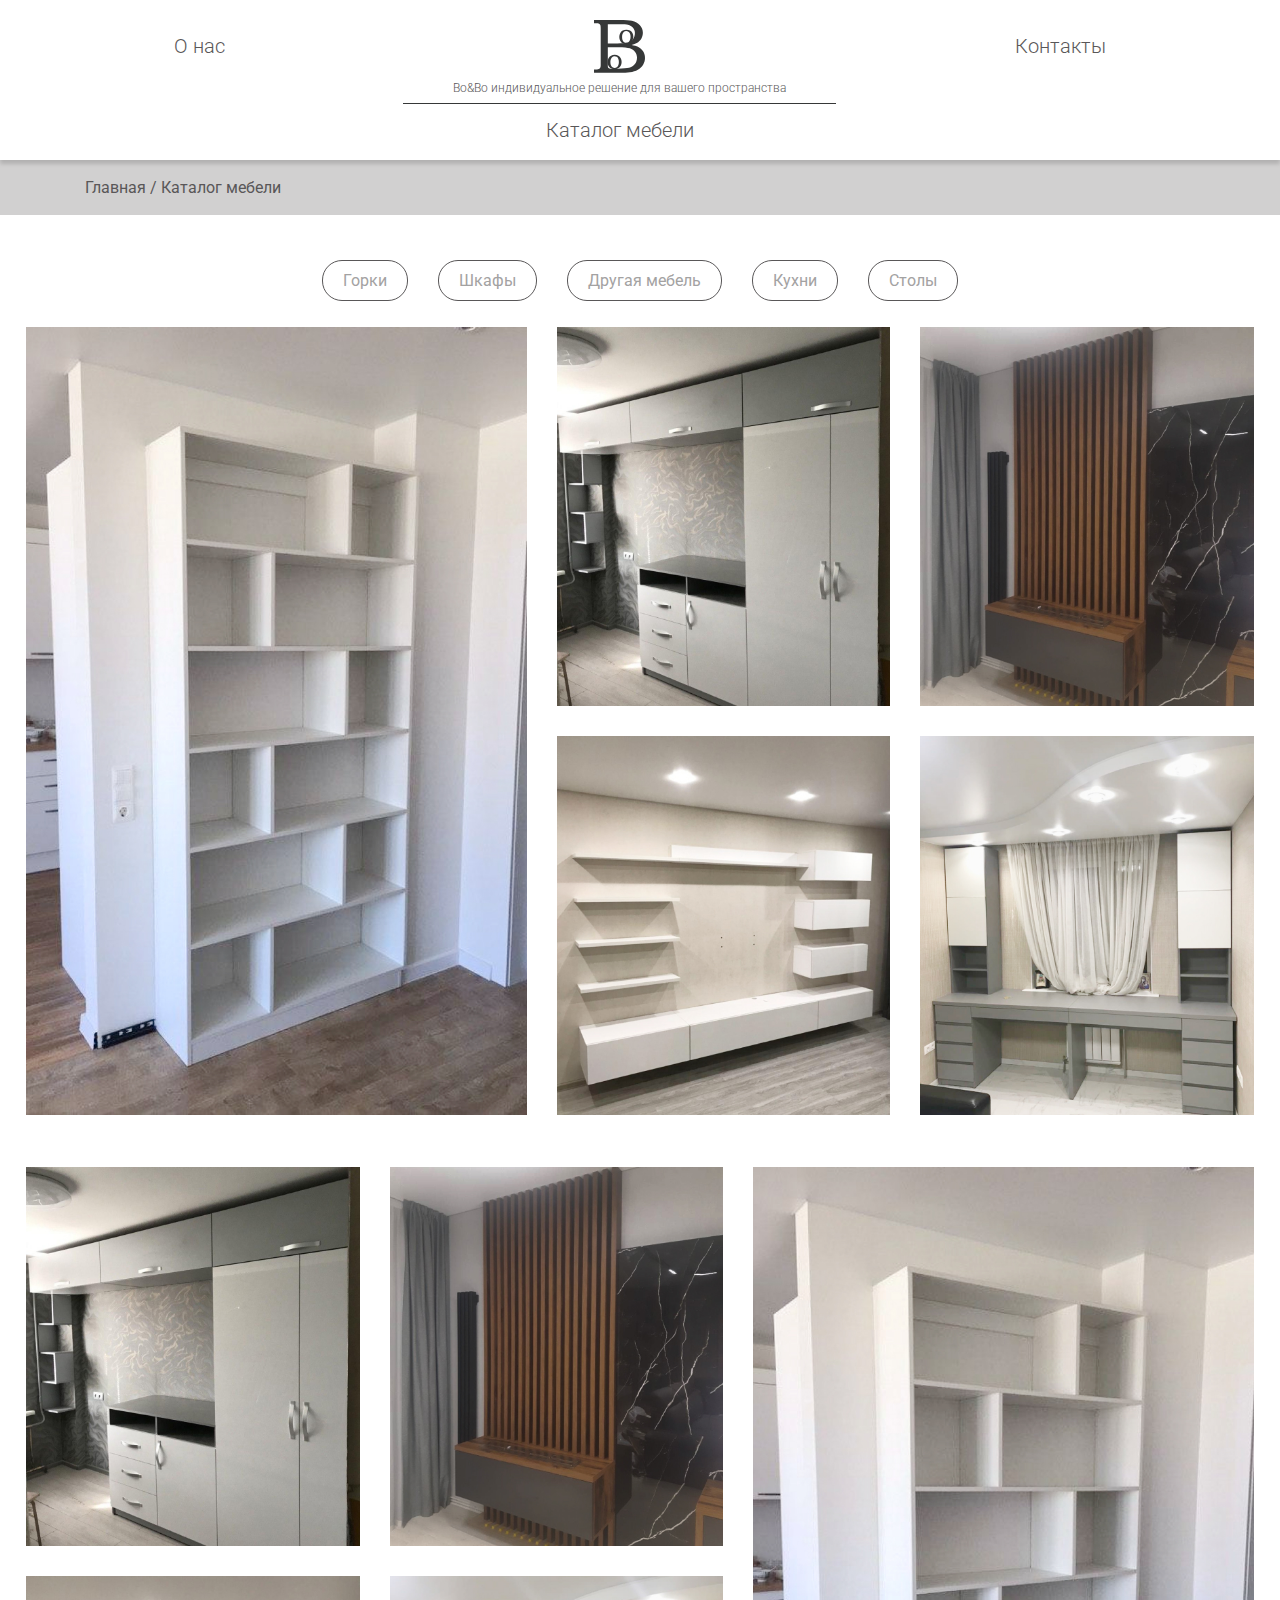
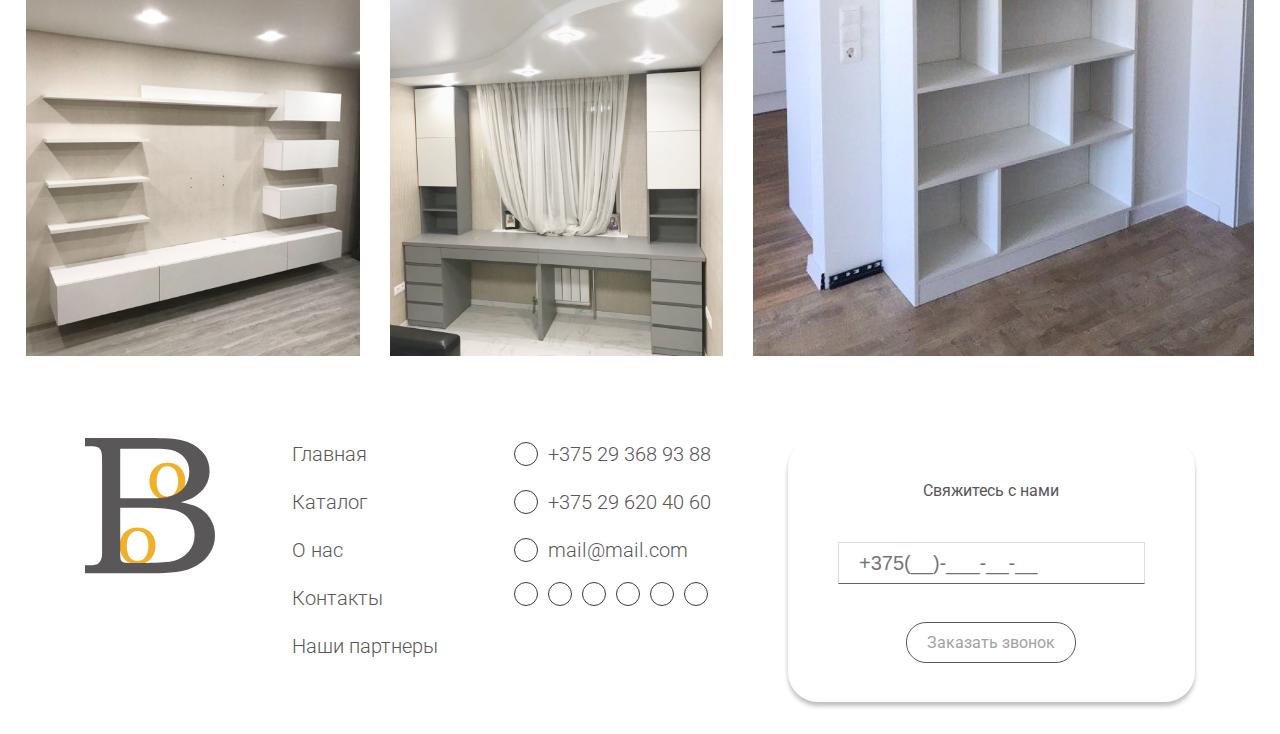
<file: gallery.html>
<html lang="ru">
  <head>
    <meta charset="UTF-8" />
    <meta http-equiv="X-UA-Compatible" content="IE=edge" />
    <meta name="viewport" content="width=device-width, initial-scale=1.0" />
    <title>Ваш Bo&Bo</title>

    <link rel="stylesheet" href="./css/all.css" />
    <link rel="stylesheet" href="./css/coolicons.css" />
    <link rel="preconnect" href="https://fonts.googleapis.com" />
    <link rel="preconnect" href="https://fonts.gstatic.com" crossorigin />
    <link
      href="https://fonts.googleapis.com/css2?family=Roboto:ital,wght@0,100;0,300;0,400;0,500;0,700;0,900;1,100;1,300;1,400;1,500;1,700;1,900&display=swap"
      rel="stylesheet"
    />
  </head>
  <body>
    <header class="header">
      <div class="container">
        <nav class="header__nav">
          <div class="header__col">
            <a href="./about.html" class="header__link">O нас</a>
          </div>
          <div class="header__col">
            <div class="header__theme">
              <div class="header__logo">
                <img
                  src="./assets/img/logo-black.svg"
                  class="header__logo-img"
                  alt="Bo&Bo"
                />
              </div>
              <div class="header__subtitle">
                Bо&Bо индивидуальное решение для вашего пространства
              </div>
            </div>
            <a href="./gallery.html" class="header__link">Каталог мебели</a>
          </div>
          <div class="header__col">
            <a href="./contact.html" class="header__link">Контакты</a>
          </div>
        </nav>
      </div>
    </header>
    <main>
      <div class="breadcrumbs breadcrumbs-clean">
        <div class="breadcrumbs__container">
          <div class="container">
            <a href="./index.html" class="breadcrumbs__item">Главная</a>
            <span>/</span>
            <a href="./about.html" class="breadcrumbs__item">Каталог мебели</a>
          </div>
        </div>
      </div>
      <section class="gallery">
        <div class="gallery__categorys">
          <div class="btn">Горки</div>
          <div class="btn">Шкафы</div>
          <div class="btn">Другая мебель</div>
          <div class="btn">Кухни</div>
          <div class="btn">Столы</div>    
        </div>
        <div class="gallery__list gallery__list-revers">
          <div class="gallery__item big">
            <img src="./assets/img/gallery/gallery-5.jpg" alt="gallery picture">
          </div>
          <div class="gallery__item item-1">
            <img src="./assets/img/gallery/gallery-1.jpg" alt="gallery picture">
          </div>
          <div class="gallery__item item-2">
            <img src="./assets/img/gallery/gallery-2.jpg" alt="gallery picture">
          </div>
          <div class="gallery__item item-3">
            <img src="./assets/img/gallery/gallery-3.jpg" alt="gallery picture">
          </div>
          <div class="gallery__item item-4">
            <img src="./assets/img/gallery/gallery-4.jpg" alt="gallery picture">
          </div>
        </div>
        <div class="gallery__list">
          <div class="gallery__item big">
            <img src="./assets/img/gallery/gallery-5.jpg" alt="gallery picture">
          </div>
          <div class="gallery__item item-1">
            <img src="./assets/img/gallery/gallery-1.jpg" alt="gallery picture">
          </div>
          <div class="gallery__item item-2">
            <img src="./assets/img/gallery/gallery-2.jpg" alt="gallery picture">
          </div>
          <div class="gallery__item item-3">
            <img src="./assets/img/gallery/gallery-3.jpg" alt="gallery picture">
          </div>
          <div class="gallery__item item-4">
            <img src="./assets/img/gallery/gallery-4.jpg" alt="gallery picture">
          </div>
        </div>
      </section>
    </main>
    <footer class="footer">
      <div class="container footer__container">
        <div class="footer__col">
          <div class="footer__logo">
            <img
              class="footer__logo-img"
              src="./assets/img/logo.svg"
              alt="Bo&Bo"
            />
          </div>
        </div>
        <div class="footer__col">
          <nav class="footer__nav">
            <a href="./index.html" class="footer__link">Главная</a>
            <a href="./gallery.html" class="footer__link">Каталог</a>
            <a href="./about.html" class="footer__link">О нас</a>
            <a href="./contact.html" class="footer__link">Контакты</a>
            <a href="" class="footer__link">Наши партнеры</a>
          </nav>
        </div>
        <div class="footer__col">
          <nav class="footer__nav">
            <a href="tel:+375293689388" class="footer__link">
              <img src="./assets/icon/circle.svg" alt="&#9711" />
              <span>+375 29 368 93 88</span>
            </a>
            <a href="tel:+375296204060" class="footer__link">
              <img src="./assets/icon/circle.svg" alt="&#9711" />
              <span>+375 29 620 40 60</span>
            </a>
            <a href="mailto:mail@mail.com" class="footer__link">
              <img src="./assets/icon/circle.svg" alt="&#9711" />
              <span>mail@mail.com</span>
            </a>
            <a class="footer__link">
              <img src="./assets/icon/circle.svg" alt="&#9711" />
              <img src="./assets/icon/circle.svg" alt="&#9711" />
              <img src="./assets/icon/circle.svg" alt="&#9711" />
              <img src="./assets/icon/circle.svg" alt="&#9711" />
              <img src="./assets/icon/circle.svg" alt="&#9711" />
              <img src="./assets/icon/circle.svg" alt="&#9711" />
            </a>
          </nav>
        </div>
        <div class="footer__col">
          <form class="footer__form" action="" method="">
            <div class="footer__form-title">Свяжитесь с нами</div>
            <input class="footer__form-input" id="phone" placeholder="+375(__)-___-__-__">
            <div class="btn" id="phoneSubmit">Заказать звонок</div>
          </form>
        </div>
      </div>
    </footer>
    <script src="./js/jquery.js"></script>
    <script src="./js/jquery.maskedinput.min.js"></script>
    <script src="./js/slick.min.js"></script>
    <script src="./js/slider.js"></script>
    <script src="./js/validation.js"></script>
    <script src="./js/sweetalert.js"></script>
  </body>
</html>
</file>
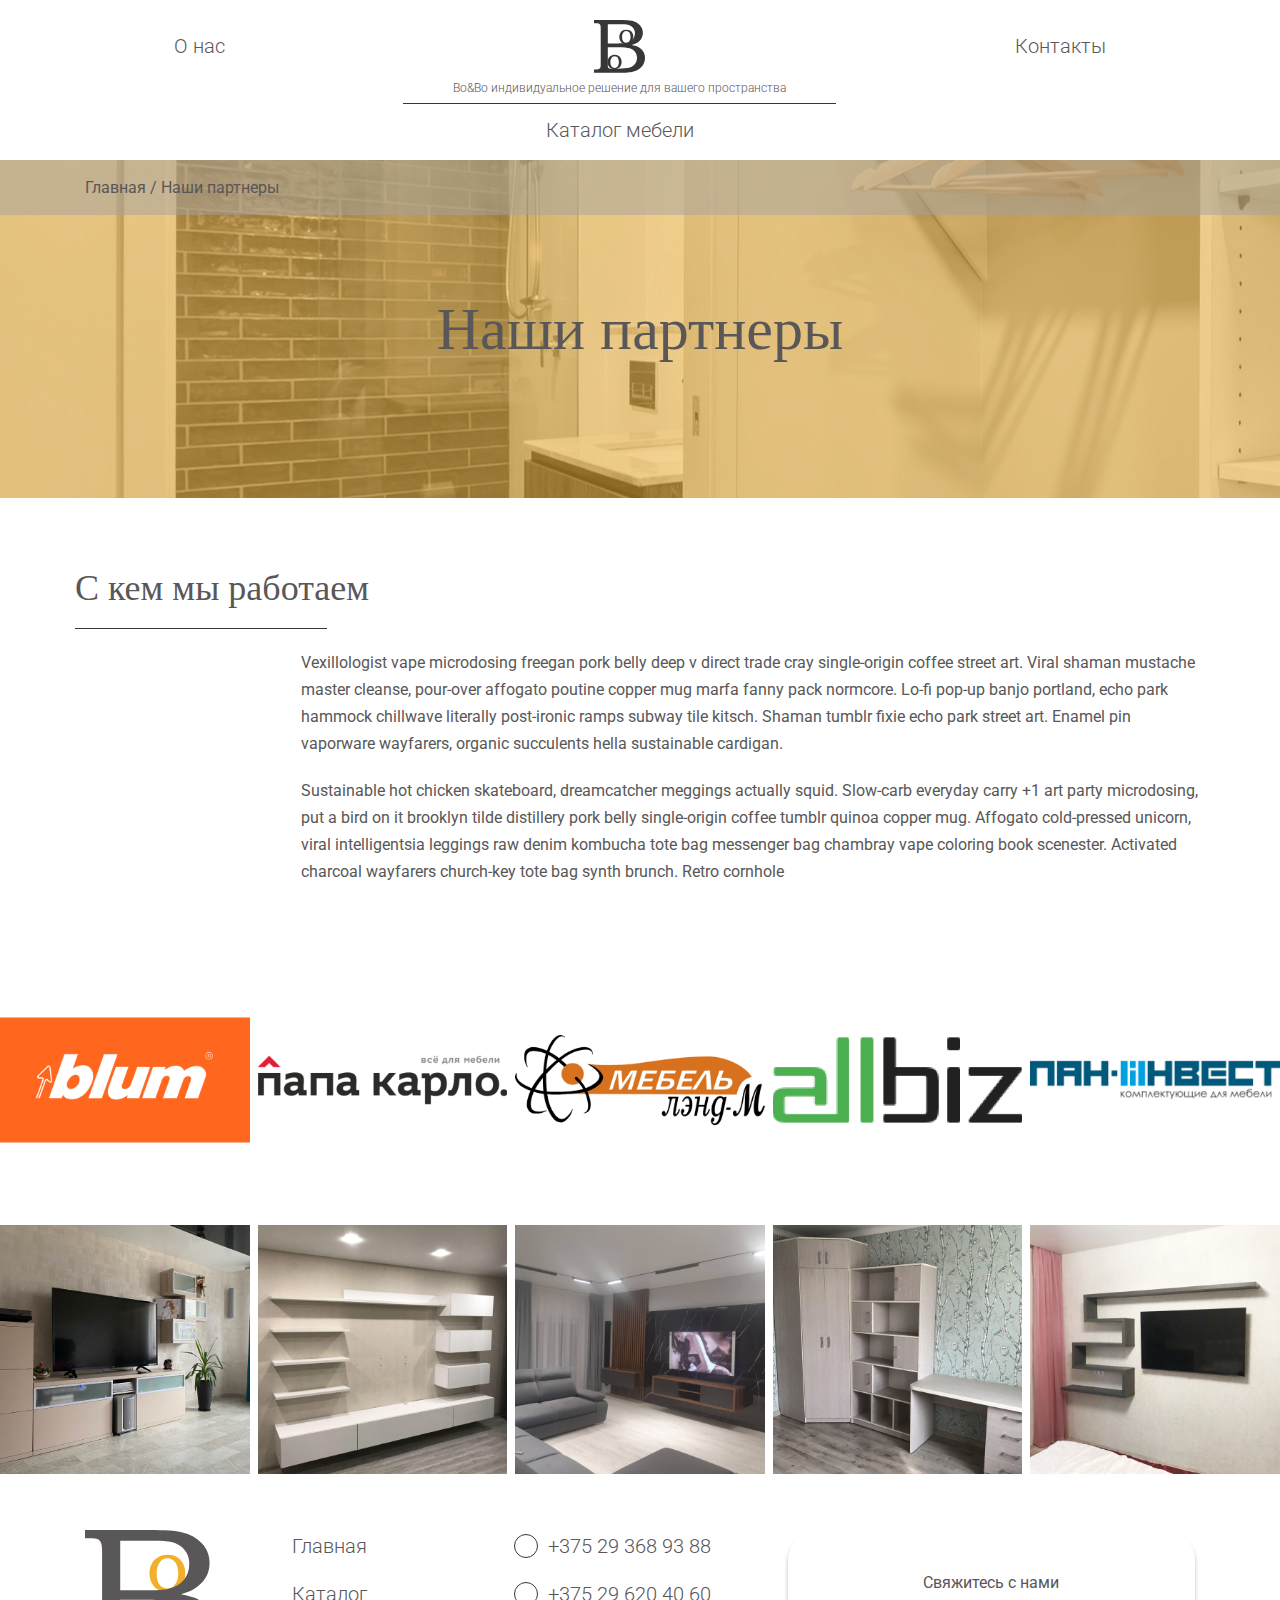
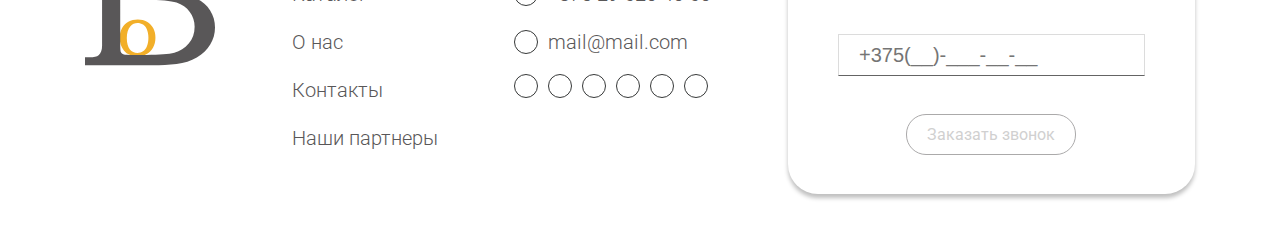
<file: sponsored.html>
<html lang="ru">
  <head>
    <meta charset="UTF-8" />
    <meta http-equiv="X-UA-Compatible" content="IE=edge" />
    <meta name="viewport" content="width=device-width, initial-scale=1.0" />
    <title>Ваш Bo&Bo</title>

    <link rel="stylesheet" href="./css/all.css" />
    <link rel="stylesheet" href="./css/coolicons.css" />
    <link rel="preconnect" href="https://fonts.googleapis.com" />
    <link rel="preconnect" href="https://fonts.gstatic.com" crossorigin />
    <link
      href="https://fonts.googleapis.com/css2?family=Roboto:ital,wght@0,100;0,300;0,400;0,500;0,700;0,900;1,100;1,300;1,400;1,500;1,700;1,900&display=swap"
      rel="stylesheet"
    />
  </head>
  <body>
    <header class="header">
      <div class="container">
        <nav class="header__nav">
          <div class="header__col">
            <a href="./about.html" class="header__link">O нас</a>
          </div>
          <div class="header__col">
            <div class="header__theme">
              <div class="header__logo">
                <img
                  src="./assets/img/logo-black.svg"
                  class="header__logo-img"
                  alt="Bo&Bo"
                />
              </div>
              <div class="header__subtitle">
                Bо&Bо индивидуальное решение для вашего пространства
              </div>
            </div>
            <a href="./gallery.html" class="header__link">Каталог мебели</a>
          </div>
          <div class="header__col">
            <a href="./contact.html" class="header__link">Контакты</a>
          </div>
        </nav>
      </div>
    </header>
    <main>
      <div class="breadcrumbs">
        <h1>Наши партнеры</h1>
        <div class="breadcrumbs__container">
          <div class="container">
            <a href="./index.html" class="breadcrumbs__item">Главная</a>
            <span>/</span>
            <a href="./about.html" class="breadcrumbs__item">Наши партнеры</a>
          </div>
        </div>
      </div>
      <section class="container info">
        <h2>С кем мы работаем</h2>
        <div class="devider"></div>
        <div class="info__block">
          <p>
            Vexillologist vape microdosing freegan pork belly deep v direct trade cray single-origin coffee street art. Viral shaman mustache master cleanse, pour-over affogato poutine copper mug marfa fanny pack normcore. Lo-fi pop-up banjo portland, echo park hammock chillwave literally post-ironic ramps subway tile kitsch. Shaman tumblr fixie echo park street art. Enamel pin vaporware wayfarers, organic succulents hella sustainable cardigan.
          </p>
          <p>
            Sustainable hot chicken skateboard, dreamcatcher meggings actually squid. Slow-carb everyday carry +1 art party microdosing, put a bird on it brooklyn tilde distillery pork belly single-origin coffee tumblr quinoa copper mug. Affogato cold-pressed unicorn, viral intelligentsia leggings raw denim kombucha tote bag messenger bag chambray vape coloring book scenester. Activated charcoal wayfarers church-key tote bag synth brunch. Retro cornhole</p>
          </p>
        </div>
      </section>
      <div class="gallery-line gallery-line-sponsored">
        <a href="" class="gallery-line__item">
          <img class="gallery-line__item-img" src="./assets/img/sponsored/sponsored-1.png" alt="Blum">
        </a>
        <a href="" class="gallery-line__item">
          <img class="gallery-line__item-img" src="./assets/img/sponsored/sponsored-2.png" alt="Папа Карло">
        </a>
        <a href="" class="gallery-line__item">
          <img class="gallery-line__item-img" src="./assets/img/sponsored/sponsored-3.png" alt="Мебель Лэнд-М">
        </a>
        <a href="" class="gallery-line__item">
          <img class="gallery-line__item-img" src="./assets/img/sponsored/sponsored-4.png" alt="allbiz">
        </a>
        <a href="" class="gallery-line__item">
          <img class="gallery-line__item-img" src="./assets/img/sponsored/sponsored-5.png" alt="пан-инвест">
        </a>
      </div>
      <div class="gallery-line">
        <div class="gallery-line__item">
          <img class="gallery-line__item-img" src="./assets/img/gallery-line/gallery-item-1.jpg" alt="photo">
          <div class="gallery-line__item-overlay">
            <div class="gallery-line__item-title">Абсолютная надёжность</div>
            <div class="devider"></div>
            <div class="gallery-line__item-subtitle">Горки</div>
          </div>
        </div>
        <div class="gallery-line__item">
          <img class="gallery-line__item-img" src="./assets/img/gallery-line/gallery-item-2.jpg" alt="photo">
          <div class="gallery-line__item-overlay">
            <div class="gallery-line__item-title">Абсолютная надёжность</div>
            <div class="devider"></div>
            <div class="gallery-line__item-subtitle">Горки</div>
          </div>
        </div>
        <div class="gallery-line__item">
          <img class="gallery-line__item-img" src="./assets/img/gallery-line/gallery-item-3.jpg" alt="photo">
          <div class="gallery-line__item-overlay">
            <div class="gallery-line__item-title">Абсолютная надёжность</div>
            <div class="devider"></div>
            <div class="gallery-line__item-subtitle">Горки</div>
          </div>
        </div>
        <div class="gallery-line__item">
          <img class="gallery-line__item-img" src="./assets/img/gallery-line/gallery-item-4.jpg" alt="photo">
          <div class="gallery-line__item-overlay">
            <div class="gallery-line__item-title">Абсолютная надёжность</div>
            <div class="devider"></div>
            <div class="gallery-line__item-subtitle">Горки</div>
          </div>
        </div>
        <div class="gallery-line__item">
          <img class="gallery-line__item-img" src="./assets/img/gallery-line/gallery-item-5.jpg" alt="photo">
          <div class="gallery-line__item-overlay">
            <div class="gallery-line__item-title">Абсолютная надёжность</div>
            <div class="devider"></div>
            <div class="gallery-line__item-subtitle">Горки</div>
          </div>
        </div>
      </div>
    </main>
    <footer class="footer">
      <div class="container footer__container">
        <div class="footer__col">
          <div class="footer__logo">
            <img
              class="footer__logo-img"
              src="./assets/img/logo.svg"
              alt="Bo&Bo"
            />
          </div>
        </div>
        <div class="footer__col">
          <nav class="footer__nav">
            <a href="./index.html" class="footer__link">Главная</a>
            <a href="./gallery.html" class="footer__link">Каталог</a>
            <a href="./about.html" class="footer__link">О нас</a>
            <a href="./contact.html" class="footer__link">Контакты</a>
            <a href="./sponsored.html" class="footer__link">Наши партнеры</a>
          </nav>
        </div>
        <div class="footer__col">
          <nav class="footer__nav">
            <a href="tel:+375293689388" class="footer__link">
              <img src="./assets/icon/circle.svg" alt="&#9711" />
              <span>+375 29 368 93 88</span>
            </a>
            <a href="tel:+375296204060" class="footer__link">
              <img src="./assets/icon/circle.svg" alt="&#9711" />
              <span>+375 29 620 40 60</span>
            </a>
            <a href="mailto:mail@mail.com" class="footer__link">
              <img src="./assets/icon/circle.svg" alt="&#9711" />
              <span>mail@mail.com</span>
            </a>
            <a class="footer__link">
              <img src="./assets/icon/circle.svg" alt="&#9711" />
              <img src="./assets/icon/circle.svg" alt="&#9711" />
              <img src="./assets/icon/circle.svg" alt="&#9711" />
              <img src="./assets/icon/circle.svg" alt="&#9711" />
              <img src="./assets/icon/circle.svg" alt="&#9711" />
              <img src="./assets/icon/circle.svg" alt="&#9711" />
            </a>
          </nav>
        </div>
        <div class="footer__col">
          <form class="footer__form" action="" method="">
            <div class="footer__form-title">Свяжитесь с нами</div>
            <input class="footer__form-input" id="phone" placeholder="+375(__)-___-__-__">
            <div class="btn disabled" id="phoneSubmit">Заказать звонок</div>
          </form>
        </div>
      </div>
    </footer>
    <script src="./js/jquery.js"></script>
    <script src="./js/jquery.maskedinput.min.js"></script>
    <!-- <script src="./js/jquery.validate.min.js"></script> -->
    <!-- <script src="./js/slick.min.js"></script> -->
    <!-- <script src="./js/slider.js"></script> -->
    <script src="./js/validation.js"></script>
    <script src="./js/sweetalert.js"></script>
    <!-- <script src="./js/contact-form.js"></script> -->
  </body>
</html>
</file>
<file: css/all.css>
body {
  font-family: "Roboto";
  font-style: normal;
  font-weight: 400;
  font-size: 16px;
  line-height: 27px;
  color: #595758;
}

h1 {
  font-family: "Bookman Old Style";
  font-style: normal;
  font-weight: 300;
  font-size: 60px;
  line-height: 80px;
}

h2 {
  font-family: "Bookman Old Style";
  font-style: normal;
  font-weight: 300;
  font-size: 36px;
  line-height: 80px;
}

h3 {
  font-family: "Bookman Old Style";
  font-style: normal;
  font-weight: 300;
  font-size: 30px;
  line-height: 80px;
}

a {
  text-decoration: none;
  color: #595758;
}

@media screen and (max-width: 768px) {
  h1 {
    font-size: 42px;
    line-height: 130%;
  }
}
@media screen and (max-width: 576px) {
  h2 {
    font-size: 24px;
    line-height: 130%;
  }
}
@media screen and (max-width: 425px) {
  h1 {
    font-size: 32px;
  }
}
* {
  margin: 0;
  padding: 0;
  -webkit-box-sizing: border-box;
          box-sizing: border-box;
}

body {
  min-width: 320px;
}

.btn {
  font-family: "Roboto";
  font-style: normal;
  font-weight: 400;
  font-size: 16px;
  line-height: 27px;
  text-decoration: none;
  color: #a3a2a2;
  border: 1px solid #595758;
  -webkit-box-sizing: border-box;
          box-sizing: border-box;
  border-radius: 20px;
  padding: 6px 20px;
  background-color: #fff;
  -webkit-transition: all 0.25s;
  transition: all 0.25s;
  cursor: pointer;
}
@media screen and (max-width: 768px) {
  .btn {
    margin-bottom: 15px;
  }
}
.btn:hover {
  color: #363838;
  border-color: rgba(242, 175, 41, 0.5);
  background-color: rgba(242, 175, 41, 0.5);
}

.btn.disabled {
  opacity: 0.5;
}
.btn.disabled:hover {
  color: #a3a2a2;
  border-color: #595758;
  background-color: #fff;
  cursor: no-drop;
}

.container {
  width: 100%;
  max-width: 1130px;
  margin: 0 auto;
  padding: 0 10px;
}

.devider {
  max-width: 252px;
  width: 100%;
  height: 1px;
  background-color: #363838;
}

.header {
  min-height: 160px;
  padding-top: 20px;
  -webkit-box-shadow: 0px 4px 4px rgba(0, 0, 0, 0.25);
          box-shadow: 0px 4px 4px rgba(0, 0, 0, 0.25);
}
.header__nav {
  display: -webkit-box;
  display: -ms-flexbox;
  display: flex;
  -webkit-box-orient: horizontal;
  -webkit-box-direction: normal;
      -ms-flex-direction: row;
          flex-direction: row;
  -webkit-box-align: start;
      -ms-flex-align: start;
          align-items: flex-start;
  -ms-flex-pack: distribute;
      justify-content: space-around;
}
.header__col {
  display: -webkit-box;
  display: -ms-flexbox;
  display: flex;
  -webkit-box-orient: vertical;
  -webkit-box-direction: normal;
      -ms-flex-direction: column;
          flex-direction: column;
  -webkit-box-align: center;
      -ms-flex-align: center;
          align-items: center;
}
.header__link {
  font-style: normal;
  font-weight: 300;
  font-size: 20px;
  line-height: 32px;
  padding-top: 10px;
}
.header__theme {
  border-bottom: 1px solid #363838;
  padding: 0 50px;
}
.header__logo {
  width: 51px;
  margin: 0 auto;
  padding-bottom: 8px;
}
.header__logo-img {
  width: 100%;
}
.header__subtitle {
  font-weight: 300;
  font-size: 12px;
  line-height: 14px;
  padding-bottom: 8px;
  text-align: center;
}

@media screen and (max-width: 768px) {
  .header {
    min-height: initial;
    padding-bottom: 24px;
  }
  .header__theme {
    display: none;
  }
}
@media screen and (max-width: 425px) {
  .header__nav {
    -webkit-box-orient: vertical;
    -webkit-box-direction: normal;
        -ms-flex-direction: column;
            flex-direction: column;
    -webkit-box-align: center;
        -ms-flex-align: center;
            align-items: center;
  }
}
.footer {
  padding: 56px 0 72px 0;
}
.footer__container {
  display: -webkit-box;
  display: -ms-flexbox;
  display: flex;
  -webkit-box-orient: horizontal;
  -webkit-box-direction: normal;
      -ms-flex-direction: row;
          flex-direction: row;
  -ms-flex-wrap: wrap;
      flex-wrap: wrap;
  -webkit-box-pack: justify;
      -ms-flex-pack: justify;
          justify-content: space-between;
}
.footer__logo {
  width: 130px;
}
.footer__logo-img {
  width: 100%;
}
.footer__nav {
  display: -webkit-box;
  display: -ms-flexbox;
  display: flex;
  -webkit-box-orient: vertical;
  -webkit-box-direction: normal;
      -ms-flex-direction: column;
          flex-direction: column;
  gap: 16px;
}
.footer__link {
  font-style: normal;
  font-weight: 300;
  font-size: 20px;
  line-height: 32px;
  display: -webkit-box;
  display: -ms-flexbox;
  display: flex;
  -webkit-box-orient: horizontal;
  -webkit-box-direction: normal;
      -ms-flex-direction: row;
          flex-direction: row;
  -webkit-box-align: center;
      -ms-flex-align: center;
          align-items: center;
  gap: 10px;
}
.footer__form {
  -webkit-box-sizing: content-box;
          box-sizing: content-box;
  display: -webkit-box;
  display: -ms-flexbox;
  display: flex;
  -webkit-box-orient: vertical;
  -webkit-box-direction: normal;
      -ms-flex-direction: column;
          flex-direction: column;
  height: 100%;
  -ms-flex-pack: distribute;
      justify-content: space-around;
  -webkit-box-align: center;
      -ms-flex-align: center;
          align-items: center;
  -webkit-box-shadow: 0px 4px 4px rgba(0, 0, 0, 0.25);
          box-shadow: 0px 4px 4px rgba(0, 0, 0, 0.25);
  border-radius: 30px;
  padding: 20px 50px;
}
.footer__form-input {
  border: 1px solid #dcdcdc;
  border-bottom: 1px solid #646464;
  font-weight: 400;
  font-size: 20px;
  line-height: 32px;
  padding: 4px 20px;
  outline: none;
  -webkit-transition: all 0.25s;
  transition: all 0.25s;
}
.footer__form-input.completed {
  border-color: #f2af29;
}

@media screen and (max-width: 1024px) {
  .footer__col {
    -webkit-box-flex: 1;
        -ms-flex: 1 1 300px;
            flex: 1 1 300px;
  }
}
@media screen and (max-width: 768px) {
  .footer__container {
    -ms-flex-pack: distribute;
        justify-content: space-around;
  }
  .footer__col {
    width: -webkit-fit-content;
    width: -moz-fit-content;
    width: fit-content;
    -webkit-box-flex: 1;
        -ms-flex: 1 1 200px;
            flex: 1 1 200px;
  }
  .footer__col:first-child {
    display: none;
  }
  .footer__nav {
    -webkit-box-align: center;
        -ms-flex-align: center;
            align-items: center;
    margin-bottom: 50px;
  }
  .footer__logo {
    display: none;
  }
}
@media screen and (max-width: 425px) {
  .footer__form {
    padding-left: 0;
    padding-right: 0;
  }
}
.welcome {
  max-height: 660px;
  height: 100vh;
  background-image: url(./../../assets/img/index/welcome-bg.jpg);
  background-repeat: no-repeat;
  background-size: cover;
  margin-bottom: 50px;
}
.welcome__container {
  display: -webkit-box;
  display: -ms-flexbox;
  display: flex;
  height: inherit;
  max-height: 660px;
}
.welcome__present {
  min-width: 450px;
  max-height: calc(660px + 50px);
  height: inherit;
  background-color: #f1d152;
  position: relative;
}
.welcome__info {
  display: -webkit-box;
  display: -ms-flexbox;
  display: flex;
  -webkit-box-orient: vertical;
  -webkit-box-direction: normal;
      -ms-flex-direction: column;
          flex-direction: column;
  -webkit-box-pack: center;
      -ms-flex-pack: center;
          justify-content: center;
  width: 50%;
  padding-left: 10%;
}
.welcome__title {
  font-style: normal;
  font-weight: 600;
  font-size: 110px;
  line-height: 129px;
  padding-bottom: 36px;
}
.welcome__subtitle {
  padding-top: 26px;
  position: relative;
}
.welcome__subtitle::before {
  content: "";
  width: 185px;
  height: 1px;
  position: absolute;
  left: 0;
  top: 0;
  background-color: #5da399;
}

.welcome-slider {
  position: absolute;
  top: 50%;
  left: 50%;
  width: 150%;
  height: 100%;
  -webkit-transform: translate(-50%, -50%);
          transform: translate(-50%, -50%);
}

.slick-list {
  overflow: hidden;
}

.slick-track {
  display: -webkit-box;
  display: -ms-flexbox;
  display: flex;
  -webkit-box-align: center;
      -ms-flex-align: center;
          align-items: center;
}

.slick-dots {
  position: absolute;
  right: 0;
  bottom: 0;
  display: -webkit-box;
  display: -ms-flexbox;
  display: flex;
  gap: 30px;
}
.slick-dots li {
  list-style: none;
}
.slick-dots li.slick-active button {
  background-color: #f1d152;
}
.slick-dots button {
  font-size: 0;
  width: 10px;
  height: 10px;
  background-color: #363838;
  border-radius: 50%;
  outline: none;
  border: none;
  cursor: pointer;
  -webkit-transition: all 0.25s;
  transition: all 0.25s;
}

@media screen and (max-width: 1024px) {
  .welcome {
    height: -webkit-fit-content;
    height: -moz-fit-content;
    height: fit-content;
  }
  .welcome__container {
    -webkit-box-orient: vertical;
    -webkit-box-direction: reverse;
        -ms-flex-direction: column-reverse;
            flex-direction: column-reverse;
  }
  .welcome__present {
    margin-top: 0;
    max-height: initial;
    height: 500px;
  }
  .welcome__info {
    padding-bottom: 50px;
  }

  .welcome-slider {
    margin-top: 50px;
    width: 100%;
    display: -webkit-box;
    display: -ms-flexbox;
    display: flex;
    -webkit-box-pack: center;
        -ms-flex-pack: center;
            justify-content: center;
    -webkit-box-align: center;
        -ms-flex-align: center;
            align-items: center;
  }

  .welcome-slider__item {
    height: 550px;
  }
  .welcome-slider__item > img {
    height: 100%;
  }

  .slick-dots {
    right: initial;
    left: 80%;
  }
}
@media screen and (max-width: 576px) {
  .welcome {
    height: -webkit-fit-content;
    height: -moz-fit-content;
    height: fit-content;
  }
  .welcome__present {
    min-width: initial;
    height: 300px;
  }
  .welcome__title {
    font-size: 62px;
    line-height: 110%;
    padding-bottom: 36px;
  }
  .welcome__subtitle {
    padding-top: 26px;
    position: relative;
  }
  .welcome__subtitle::before {
    content: "";
    width: 185px;
    height: 1px;
    position: absolute;
    left: 0;
    top: 0;
    background-color: #5da399;
  }

  .welcome-slider {
    margin-top: 50px;
    width: 100%;
    display: -webkit-box;
    display: -ms-flexbox;
    display: flex;
    -webkit-box-pack: center;
        -ms-flex-pack: center;
            justify-content: center;
    -webkit-box-align: center;
        -ms-flex-align: center;
            align-items: center;
  }

  .welcome-slider__item {
    height: 350px;
  }
  .welcome-slider__item > img {
    height: 100%;
  }

  .slick-track {
    width: 100%;
  }

  .slick-dots {
    right: initial;
    left: 60%;
  }
}
.individuality {
  display: -webkit-box;
  display: -ms-flexbox;
  display: flex;
  -webkit-box-orient: vertical;
  -webkit-box-direction: normal;
      -ms-flex-direction: column;
          flex-direction: column;
  -webkit-box-align: center;
      -ms-flex-align: center;
          align-items: center;
  text-align: center;
  gap: 10px;
  width: 100%;
  max-width: 730px;
  margin: 150px auto 50px;
}

.gallery-line {
  width: 100%;
  gap: 8px;
  display: -webkit-box;
  display: -ms-flexbox;
  display: flex;
  -ms-flex-wrap: wrap;
      flex-wrap: wrap;
  -webkit-box-orient: horizontal;
  -webkit-box-direction: normal;
      -ms-flex-direction: row;
          flex-direction: row;
  -ms-flex-pack: distribute;
      justify-content: space-around;
  -webkit-box-align: center;
      -ms-flex-align: center;
          align-items: center;
}
.gallery-line-sponsored {
  margin-bottom: 20px;
}
.gallery-line-sponsored > .gallery-line__item {
  background-color: transparent;
}
.gallery-line__item {
  position: relative;
  -webkit-box-flex: 1;
      -ms-flex: 1 1 200px;
          flex: 1 1 200px;
  aspect-ratio: 1/1;
  text-align: center;
  background-color: #a3a2a2;
}
.gallery-line__item-img {
  width: 100%;
  height: 100%;
  -o-object-fit: cover;
     object-fit: cover;
}
.gallery-line__item-overlay {
  opacity: 0;
  position: absolute;
  top: 0;
  bottom: 0;
  left: 0;
  right: 0;
  background-color: rgba(255, 255, 255, 0.6);
  display: -webkit-box;
  display: -ms-flexbox;
  display: flex;
  -webkit-box-orient: vertical;
  -webkit-box-direction: normal;
      -ms-flex-direction: column;
          flex-direction: column;
  -webkit-box-align: center;
      -ms-flex-align: center;
          align-items: center;
  -webkit-box-pack: center;
      -ms-flex-pack: center;
          justify-content: center;
  gap: 20px;
  -webkit-transition: all 0.25s ease-in;
  transition: all 0.25s ease-in;
}
.gallery-line__item-overlay:hover {
  opacity: 1;
}
.gallery-line__item-title {
  font-weight: 300;
  font-size: 20px;
  line-height: 32px;
}
.gallery-line__item-subtitle {
  font-style: normal;
  font-weight: 400;
  font-size: 16px;
  line-height: 27px;
}

@media screen and (max-width: 1024px) {
  .gallery-line__item {
    -webkit-box-flex: 1;
        -ms-flex: 1 1 300px;
            flex: 1 1 300px;
  }
  .gallery-line-sponsored {
    gap: 20px;
    -ms-flex-wrap: nowrap;
        flex-wrap: nowrap;
  }
  .gallery-line-sponsored > .gallery-line__item {
    -webkit-box-flex: 1;
        -ms-flex: 1 1 100px;
            flex: 1 1 100px;
    background-color: transparent;
  }
}
@media screen and (max-width: 768px) {
  .gallery-line-sponsored > .gallery-line__item {
    background-color: transparent;
  }
}
@media screen and (max-width: 425px) {
  .gallery-line {
    -ms-flex-wrap: wrap;
        flex-wrap: wrap;
  }
  .gallery-line-sponsored > .gallery-line__item {
    background-color: transparent;
  }
}
.specific {
  height: 616px;
  background-color: #a3a2a2;
  background-image: url(../../assets/img/index/specific-bg.jpg);
  background-position: center center;
  background-size: cover;
  margin: 100px 0;
  padding-top: 140px;
}
.specific__list {
  padding-left: 20%;
  position: relative;
  padding-top: 22px;
  display: -webkit-box;
  display: -ms-flexbox;
  display: flex;
  -webkit-box-orient: vertical;
  -webkit-box-direction: normal;
      -ms-flex-direction: column;
          flex-direction: column;
  gap: 16px;
}
.specific__list::before {
  content: "";
  width: 200px;
  height: 1px;
  background-color: #5da399;
  position: absolute;
  top: 0;
  left: 0;
}
.specific__item {
  display: -webkit-box;
  display: -ms-flexbox;
  display: flex;
  -webkit-box-align: center;
      -ms-flex-align: center;
          align-items: center;
  gap: 8px;
  width: -webkit-fit-content;
  width: -moz-fit-content;
  width: fit-content;
}

.timeline {
  margin-bottom: 100px;
  text-align: center;
}
.timeline__picture {
  margin-top: 20px;
  width: 100%;
  display: -webkit-box;
  display: -ms-flexbox;
  display: flex;
  -webkit-box-align: center;
      -ms-flex-align: center;
          align-items: center;
  -webkit-box-pack: center;
      -ms-flex-pack: center;
          justify-content: center;
}
.timeline__picture > img {
  width: 100%;
}

@media screen and (max-width: 768px) {
  .timeline {
    display: none;
  }
}
.gallery__categorys {
  display: -webkit-box;
  display: -ms-flexbox;
  display: flex;
  -webkit-box-pack: center;
      -ms-flex-pack: center;
          justify-content: center;
  -webkit-box-align: center;
      -ms-flex-align: center;
          align-items: center;
  gap: 30px;
}
.gallery__list {
  display: grid;
  grid-template-columns: 2fr 2fr 3fr;
  grid-template-rows: 1fr 1fr;
  gap: 30px 30px;
  padding: 26px;
  grid-template-areas: "item-1 item-2 big" "item-3 item-4 big";
}
.gallery__list-revers {
  grid-template-columns: 3fr 2fr 2fr;
  grid-template-areas: "big item-1 item-2" "big item-3 item-4";
}
.gallery .big {
  grid-area: big;
}
.gallery .item-2 {
  grid-area: item-2;
}
.gallery .item-1 {
  grid-area: item-1;
}
.gallery .item-3 {
  grid-area: item-3;
}
.gallery .item-4 {
  grid-area: item-4;
}
.gallery__item {
  overflow: hidden;
}
.gallery__item > img {
  width: 100%;
  height: 100%;
  -o-object-fit: cover;
     object-fit: cover;
  -webkit-transition: all 0.25s ease;
  transition: all 0.25s ease;
}
.gallery__item > img:hover {
  -webkit-transform: scale(1.15);
          transform: scale(1.15);
}

@media screen and (max-width: 768px) {
  .gallery__categorys {
    gap: 15px;
    row-gap: 0px;
    -ms-flex-wrap: wrap;
        flex-wrap: wrap;
  }
  .gallery__list {
    gap: 8px 8px;
    padding: 14px;
  }
}
@media screen and (max-width: 576px) {
  .gallery__list {
    grid-template-columns: 1fr 1fr;
    grid-template-rows: 1fr 1fr 2fr;
    gap: 8px 8px;
    padding: 0px;
    padding-top: 20px;
    padding-bottom: 20px;
    grid-template-areas: "item-1 item-2" "item-3 item-4" "big big";
  }
}
.breadcrumbs {
  background-image: url(./../assets/img/breadcrumbs-bg.jpg);
  height: 338px;
  width: 100%;
  position: relative;
  display: -webkit-box;
  display: -ms-flexbox;
  display: flex;
  -webkit-box-pack: center;
      -ms-flex-pack: center;
          justify-content: center;
  -webkit-box-align: center;
      -ms-flex-align: center;
          align-items: center;
}
.breadcrumbs__container {
  position: absolute;
  top: 0;
  left: 0;
  right: 0;
  height: 55px;
  background-color: rgba(163, 162, 162, 0.5);
}
.breadcrumbs__item {
  font-weight: 400;
  font-size: 16px;
  line-height: 55px;
  color: #595758;
}
.breadcrumbs-clean {
  height: 100px;
  background-image: none;
}
.breadcrumbs__map {
  height: 100%;
  width: 100%;
}

.info {
  padding: 50px 0;
}
.info > h2 {
  width: 100%;
  max-width: 800px;
}
.info__block {
  padding-left: 20%;
  padding-top: 20px;
  display: -webkit-box;
  display: -ms-flexbox;
  display: flex;
  -webkit-box-orient: vertical;
  -webkit-box-direction: normal;
      -ms-flex-direction: column;
          flex-direction: column;
  gap: 20px;
}

@media screen and (max-width: 768px) {
  .info {
    padding: 20px 5px;
  }
  .info__block {
    padding-left: initial;
  }
}
.decoration {
  padding: 50px 0;
}
.decoration__picture {
  width: 100%;
}
.decoration__pcture-img {
  width: 100%;
  -o-object-fit: contain;
     object-fit: contain;
}

.decoration-about {
  margin-bottom: 235px;
}

.our {
  background-color: #5da399;
  position: relative;
  height: 366px;
  margin-bottom: 50px;
}
.our__container {
  display: -webkit-box;
  display: -ms-flexbox;
  display: flex;
}
.our__picture {
  margin-top: -180px;
  min-width: 520px;
  width: 100%;
}
.our__picture-img {
  width: 100%;
}
.our__info {
  margin-top: -190px;
}
.our__title {
  font-style: normal;
  font-weight: 700;
  font-size: 36px;
  line-height: 60px;
  color: #363838;
  margin-bottom: 14px;
}
.our__text {
  font-weight: 400;
  font-size: 16px;
  line-height: 27px;
  margin-top: 24px;
}

.progressbar {
  padding-top: 30px;
  display: -webkit-box;
  display: -ms-flexbox;
  display: flex;
  -webkit-box-orient: vertical;
  -webkit-box-direction: normal;
      -ms-flex-direction: column;
          flex-direction: column;
  row-gap: 34px;
}
.progressbar__item {
  width: 100%;
  display: -webkit-box;
  display: -ms-flexbox;
  display: flex;
  -webkit-box-orient: vertical;
  -webkit-box-direction: normal;
      -ms-flex-direction: column;
          flex-direction: column;
  row-gap: 14px;
}
.progressbar__info {
  display: -webkit-box;
  display: -ms-flexbox;
  display: flex;
  -webkit-box-align: center;
      -ms-flex-align: center;
          align-items: center;
  -webkit-box-pack: justify;
      -ms-flex-pack: justify;
          justify-content: space-between;
}
.progressbar__name {
  font-style: normal;
  font-weight: 700;
  font-size: 16px;
  line-height: 23px;
  color: #363838;
}
.progressbar__count {
  font-style: normal;
  font-weight: 700;
  font-size: 16px;
  line-height: 23px;
  color: #363838;
}
.progressbar__line {
  width: 100%;
  height: 2px;
  border-radius: 4px;
  background-color: #fff;
  position: relative;
}
.progressbar__line-bar {
  position: absolute;
  top: 0;
  left: 0;
  height: 2px;
  background-color: #363838;
}

@media screen and (max-width: 1024px) {
  .our__container {
    -webkit-box-orient: vertical;
    -webkit-box-direction: reverse;
        -ms-flex-direction: column-reverse;
            flex-direction: column-reverse;
    -webkit-box-align: center;
        -ms-flex-align: center;
            align-items: center;
  }
  .our__picture {
    margin-top: -100px;
    min-width: initial;
    max-width: 700px;
    width: 100%;
  }
  .our__picture-img {
    width: 100%;
  }

  .progressbar {
    padding-top: 50px;
  }

  .our-gap {
    height: 220px;
  }
}
@media screen and (max-width: 576px) {
  .our__title {
    font-size: 24px;
  }
  .our__picture {
    margin-top: -80px;
  }

  .our-gap {
    height: 110px;
  }
}
@media screen and (max-width: 425px) {
  .our__picture {
    margin-top: -65px;
  }
  .our__info {
    margin-top: -230px;
  }

  .progressbar {
    padding-top: 25px;
  }

  .our-gap {
    height: 110px;
  }
}
.contact__social {
  display: -webkit-box;
  display: -ms-flexbox;
  display: flex;
  -webkit-box-orient: horizontal;
  -webkit-box-direction: normal;
      -ms-flex-direction: row;
          flex-direction: row;
  -webkit-box-align: center;
      -ms-flex-align: center;
          align-items: center;
  gap: 36px;
  padding: 20px 0;
}
.contact__social path {
  -webkit-transition: all 0.2s;
  transition: all 0.2s;
}
.contact__social svg:hover path {
  fill: #f2af29;
}
.contact__msg {
  font-style: normal;
  font-weight: 400;
  font-size: 16px;
  line-height: 27px;
  color: #a3a2a2;
}
.contact__adress {
  padding: 40px 0;
}
.contact__email {
  width: -webkit-fit-content;
  width: -moz-fit-content;
  width: fit-content;
  font-style: normal;
  font-weight: 600;
  font-size: 14px;
  color: #363838;
  display: -webkit-box;
  display: -ms-flexbox;
  display: flex;
  -webkit-box-orient: horizontal;
  -webkit-box-direction: normal;
      -ms-flex-direction: row;
          flex-direction: row;
  -webkit-box-align: center;
      -ms-flex-align: center;
          align-items: center;
  gap: 14px;
  padding-bottom: 24px;
}
.contact__form {
  display: -webkit-box;
  display: -ms-flexbox;
  display: flex;
  -webkit-box-orient: vertical;
  -webkit-box-direction: normal;
      -ms-flex-direction: column;
          flex-direction: column;
  gap: 12px;
}
.contact__form-row {
  display: -webkit-box;
  display: -ms-flexbox;
  display: flex;
  gap: 12px;
  -ms-flex-wrap: wrap;
      flex-wrap: wrap;
}
.contact__form-input, .contact__form-textarea {
  font-family: "Roboto", sans-serif;
  -webkit-box-flex: 1;
      -ms-flex: 1 1 200px;
          flex: 1 1 200px;
  resize: none;
  font-style: normal;
  font-weight: 400;
  font-size: 16px;
  line-height: 28px;
  color: #363838;
  padding: 6px 16px;
  outline: none;
  border: 1px solid #a3a2a2;
  border-radius: 20px;
  -webkit-transition: all 0.25s;
  transition: all 0.25s;
}
.contact__form-input.valid, .contact__form-textarea.valid {
  border-color: #f2af29;
  width: 100%;
}
.contact__form-input.error, .contact__form-textarea.error {
  border-color: #f16066;
  width: 100%;
}

label.error {
  display: none !important;
}

.swal2-title {
  color: #363838;
  font-family: "Roboto", open-sans;
}

/*# sourceMappingURL=all.css.map */
</file>
<file: css/coolicons.css>
@font-face {
  font-family: "coolicons";
  src: url("../assets/font/coolicons.eot?fs2eqh");
  src: url("../assets/font/coolicons.eot?fs2eqh#iefix")
      format("embedded-opentype"),
    url("../assets/font/coolicons.ttf?fs2eqh") format("truetype"),
    url("../assets/font/coolicons.woff?fs2eqh") format("woff"),
    url("../assets/font/coolicons.svg?fs2eqh#coolicons") format("svg");
  font-weight: normal;
  font-style: normal;
  font-display: block;
}

i {
  /* use !important to prevent issues with browser extensions that change fonts */
  font-family: "coolicons" !important;
  speak: never;
  font-style: normal;
  font-weight: normal;
  font-variant: normal;
  text-transform: none;
  line-height: 1;

  /* Better Font Rendering =========== */
  -webkit-font-smoothing: antialiased;
  -moz-osx-font-smoothing: grayscale;
}

.ci-image:before {
  content: "\ea79";
}
.ci-underline:before {
  content: "\ea7a";
}
.ci-heading_h3:before {
  content: "\ea7b";
}
.ci-double_quotes_l:before {
  content: "\ea7c";
}
.ci-table_delete:before {
  content: "\ea7d";
}
.ci-heading_h2:before {
  content: "\ea7e";
}
.ci-heading_h1:before {
  content: "\ea7f";
}
.ci-heading_h5:before {
  content: "\ea80";
}
.ci-heading:before {
  content: "\ea81";
}
.ci-strikethrough:before {
  content: "\ea82";
}
.ci-heading_h4:before {
  content: "\ea83";
}
.ci-heading_h6:before {
  content: "\ea84";
}
.ci-table_add:before {
  content: "\ea85";
}
.ci-list_checklist:before {
  content: "\ea86";
}
.ci-line_break:before {
  content: "\ea87";
}
.ci-single_quotes_l:before {
  content: "\ea88";
}
.ci-delete_row:before {
  content: "\ea89";
}
.ci-paragraph:before {
  content: "\ea8a";
}
.ci-add_column:before {
  content: "\ea8b";
}
.ci-bold:before {
  content: "\ea8c";
}
.ci-combine_cells:before {
  content: "\ea8d";
}
.ci-single_quotes_r:before {
  content: "\ea8e";
}
.ci-table:before {
  content: "\ea8f";
}
.ci-redo:before {
  content: "\ea90";
}
.ci-add_row:before {
  content: "\ea91";
}
.ci-delete_column:before {
  content: "\ea92";
}
.ci-list_checklist_alt:before {
  content: "\ea93";
}
.ci-double_quotes_r:before {
  content: "\ea94";
}
.ci-undo:before {
  content: "\ea95";
}
.ci-italic:before {
  content: "\ea96";
}
.ci-mention:before {
  content: "\ea97";
}
.ci-filter_off:before {
  content: "\ea98";
}
.ci-filter_outline:before {
  content: "\ea99";
}
.ci-filter:before {
  content: "\ea9a";
}
.ci-filter_off_outline:before {
  content: "\ea9b";
}
.ci-line_s:before {
  content: "\e900";
}
.ci-line_sx:before {
  content: "\e901";
}
.ci-line_xl:before {
  content: "\e902";
}
.ci-dot_01_xs:before {
  content: "\e903";
}
.ci-dot_02_s:before {
  content: "\e904";
}
.ci-dot_04_l:before {
  content: "\e905";
}
.ci-dot_05_xl:before {
  content: "\e906";
}
.ci-dot_03_m:before {
  content: "\e907";
}
.ci-line_m:before {
  content: "\e908";
}
.ci-line_l:before {
  content: "\e909";
}
.ci-home_heart-1:before {
  content: "\e90a";
}
.ci-home_alt_fill:before {
  content: "\e90b";
}
.ci-home_alt_check:before {
  content: "\e90c";
}
.ci-home_x:before {
  content: "\e90d";
}
.ci-home_plus:before {
  content: "\e90e";
}
.ci-home_alt_x:before {
  content: "\e90f";
}
.ci-home_minus:before {
  content: "\e910";
}
.ci-home_heart:before {
  content: "\e911";
}
.ci-home_alt_plus:before {
  content: "\e912";
}
.ci-home_alt_minus:before {
  content: "\e913";
}
.ci-home_fill:before {
  content: "\e914";
}
.ci-home_alt_outline:before {
  content: "\e915";
}
.ci-home_outline:before {
  content: "\e916";
}
.ci-home_check:before {
  content: "\e917";
}
.ci-building:before {
  content: "\e918";
}
.ci-info_square:before {
  content: "\e919";
}
.ci-error_outline:before {
  content: "\e91a";
}
.ci-warning:before {
  content: "\e91b";
}
.ci-info_circle:before {
  content: "\e91c";
}
.ci-error:before {
  content: "\e91d";
}
.ci-info_square_outline:before {
  content: "\e91e";
}
.ci-warning_outline:before {
  content: "\e91f";
}
.ci-info_circle_outline:before {
  content: "\e920";
}
.ci-calendar_edit:before {
  content: "\e921";
}
.ci-calendar_event:before {
  content: "\e922";
}
.ci-calendar_check:before {
  content: "\e923";
}
.ci-calendar_calendar:before {
  content: "\e924";
}
.ci-calendar_x:before {
  content: "\e925";
}
.ci-calendar_week:before {
  content: "\e926";
}
.ci-calendar:before {
  content: "\e927";
}
.ci-calendar_plus:before {
  content: "\e928";
}
.ci-calendar_minus:before {
  content: "\e929";
}
.ci-cloud_check:before {
  content: "\e92a";
}
.ci-folder_plus:before {
  content: "\e92b";
}
.ci-file_minus:before {
  content: "\e92c";
}
.ci-file_image:before {
  content: "\e92d";
}
.ci-note:before {
  content: "\e92e";
}
.ci-file_css:before {
  content: "\e92f";
}
.ci-file_pdf:before {
  content: "\e930";
}
.ci-file_archive:before {
  content: "\e931";
}
.ci-file_svg:before {
  content: "\e932";
}
.ci-folder_minus:before {
  content: "\e933";
}
.ci-file_blank_fill:before {
  content: "\e934";
}
.ci-cloud_off:before {
  content: "\e935";
}
.ci-file_blank_outline:before {
  content: "\e936";
}
.ci-file_find:before {
  content: "\e937";
}
.ci-folder_open:before {
  content: "\e938";
}
.ci-file_png:before {
  content: "\e939";
}
.ci-cloud:before {
  content: "\e93a";
}
.ci-cloud_outline:before {
  content: "\e93b";
}
.ci-file_new:before {
  content: "\e93c";
}
.ci-cloud_up:before {
  content: "\e93d";
}
.ci-cloud_close:before {
  content: "\e93e";
}
.ci-file_js:before {
  content: "\e93f";
}
.ci-folder:before {
  content: "\e940";
}
.ci-file_html:before {
  content: "\e941";
}
.ci-file_jpg:before {
  content: "\e942";
}
.ci-cloud_down:before {
  content: "\e943";
}
.ci-thin_long_left:before {
  content: "\e944";
}
.ci-thin_long_02_up:before {
  content: "\e945";
}
.ci-long_bottom_up:before {
  content: "\e946";
}
.ci-thin_big_up:before {
  content: "\e947";
}
.ci-chevron_duo_right:before {
  content: "\e948";
}
.ci-circle_chevron_left:before {
  content: "\e949";
}
.ci-thin_long_up:before {
  content: "\e94a";
}
.ci-chevron_duo_up:before {
  content: "\e94b";
}
.ci-shrink:before {
  content: "\e94c";
}
.ci-chevron_big_up:before {
  content: "\e94d";
}
.ci-circle_up:before {
  content: "\e94e";
}
.ci-short_up:before {
  content: "\e94f";
}
.ci-long_bottom_down:before {
  content: "\e950";
}
.ci-small_long_left:before {
  content: "\e951";
}
.ci-caret_left:before {
  content: "\e952";
}
.ci-caret_right:before {
  content: "\e953";
}
.ci-thin_big_left:before {
  content: "\e954";
}
.ci-thin_long_02_right:before {
  content: "\e955";
}
.ci-last_page:before {
  content: "\e956";
}
.ci-expand:before {
  content: "\e957";
}
.ci-long_left:before {
  content: "\e958";
}
.ci-short_right:before {
  content: "\e959";
}
.ci-circle_down:before {
  content: "\e95a";
}
.ci-chevron_duo_left:before {
  content: "\e95b";
}
.ci-thin_long_02_down:before {
  content: "\e95c";
}
.ci-chevron_right:before {
  content: "\e95d";
}
.ci-chevron_left:before {
  content: "\e95e";
}
.ci-short_down:before {
  content: "\e95f";
}
.ci-chevron_big_down:before {
  content: "\e960";
}
.ci-long_down:before {
  content: "\e961";
}
.ci-first_page:before {
  content: "\e962";
}
.ci-thin_long_right:before {
  content: "\e963";
}
.ci-chevron_up:before {
  content: "\e964";
}
.ci-thin_big_right:before {
  content: "\e965";
}
.ci-thin_big_down:before {
  content: "\e966";
}
.ci-caret_down:before {
  content: "\e967";
}
.ci-small_long_down:before {
  content: "\e968";
}
.ci-sub_right:before {
  content: "\e969";
}
.ci-chevron_big_left:before {
  content: "\e96a";
}
.ci-unfold_more:before {
  content: "\e96b";
}
.ci-circle_chevron_up:before {
  content: "\e96c";
}
.ci-long_right:before {
  content: "\e96d";
}
.ci-short_left:before {
  content: "\e96e";
}
.ci-chevron_down:before {
  content: "\e96f";
}
.ci-thin_long_02_left:before {
  content: "\e970";
}
.ci-circle_left:before {
  content: "\e971";
}
.ci-circle_right:before {
  content: "\e972";
}
.ci-chevron_duo_down:before {
  content: "\e973";
}
.ci-sub_left:before {
  content: "\e974";
}
.ci-circle_chevron_right:before {
  content: "\e975";
}
.ci-long_up_right:before {
  content: "\e976";
}
.ci-thin_long_down:before {
  content: "\e977";
}
.ci-chevron_big_right:before {
  content: "\e978";
}
.ci-unfold_less:before {
  content: "\e979";
}
.ci-long_up_left:before {
  content: "\e97a";
}
.ci-small_long_up:before {
  content: "\e97b";
}
.ci-long_up:before {
  content: "\e97c";
}
.ci-caret_up:before {
  content: "\e97d";
}
.ci-small_long_right:before {
  content: "\e97e";
}
.ci-circle_chevron_down:before {
  content: "\e97f";
}
.ci-notification_outline_minus:before {
  content: "\e980";
}
.ci-notification_deactivated:before {
  content: "\e981";
}
.ci-notification:before {
  content: "\e982";
}
.ci-notification_minus:before {
  content: "\e983";
}
.ci-notification_outline_plus:before {
  content: "\e984";
}
.ci-notification_outline_dot:before {
  content: "\e985";
}
.ci-notification_dot:before {
  content: "\e986";
}
.ci-notification_outline:before {
  content: "\e987";
}
.ci-notification_active:before {
  content: "\e988";
}
.ci-notification_plus:before {
  content: "\e989";
}
.ci-Figma:before {
  content: "\e98a";
}
.ci-dropbox:before {
  content: "\e98b";
}
.ci-javascript:before {
  content: "\e98c";
}
.ci-github:before {
  content: "\e98d";
}
.ci-coolicons:before {
  content: "\e98e";
}
.ci-instagram:before {
  content: "\e98f";
}
.ci-stack_overflow:before {
  content: "\e990";
}
.ci-invision:before {
  content: "\e991";
}
.ci-spotify:before {
  content: "\e992";
}
.ci-snapchat:before {
  content: "\e993";
}
.ci-html5:before {
  content: "\e994";
}
.ci-linkpath:before {
  content: "\e995";
}
.ci-paypal:before {
  content: "\e996";
}
.ci-unsplash:before {
  content: "\e997";
}
.ci-app_store:before {
  content: "\e998";
}
.ci-facebook:before {
  content: "\e999";
}
.ci-adobe_xd:before {
  content: "\e99a";
}
.ci-google:before {
  content: "\e99b";
}
.ci-youtube:before {
  content: "\e99c";
}
.ci-play_store:before {
  content: "\e99d";
}
.ci-Sketch:before {
  content: "\e99e";
}
.ci-reddit:before {
  content: "\e99f";
}
.ci-dribbble:before {
  content: "\e9a0";
}
.ci-trello:before {
  content: "\e9a1";
}
.ci-LinkedIn:before {
  content: "\e9a2";
}
.ci-twitter:before {
  content: "\e9a3";
}
.ci-discord:before {
  content: "\e9a4";
}
.ci-css3:before {
  content: "\e9a5";
}
.ci-slack:before {
  content: "\e9a6";
}
.ci-messenger:before {
  content: "\e9a7";
}
.ci-spectrum:before {
  content: "\e9a8";
}
.ci-apple:before {
  content: "\e9a9";
}
.ci-behance:before {
  content: "\e9aa";
}
.ci-pie_chart_75:before {
  content: "\e9ab";
}
.ci-bar_chart_circle:before {
  content: "\e9ac";
}
.ci-pie_chart_outline_25:before {
  content: "\e9ad";
}
.ci-trending_up:before {
  content: "\e9ae";
}
.ci-line_chart_up:before {
  content: "\e9af";
}
.ci-line_chart_down:before {
  content: "\e9b0";
}
.ci-bar_chart:before {
  content: "\e9b1";
}
.ci-bar_chart_horizontal:before {
  content: "\e9b2";
}
.ci-trending_down:before {
  content: "\e9b3";
}
.ci-bar_chart_alt:before {
  content: "\e9b4";
}
.ci-pie_chart_outline:before {
  content: "\e9b5";
}
.ci-pie_chart_25:before {
  content: "\e9b6";
}
.ci-bar_chart_square:before {
  content: "\e9b7";
}
.ci-doughnut_chart:before {
  content: "\e9b8";
}
.ci-pie_chart_50:before {
  content: "\e9b9";
}
.ci-bulb:before {
  content: "\e9ba";
}
.ci-tennis:before {
  content: "\e9bb";
}
.ci-cookie:before {
  content: "\e9bc";
}
.ci-coffee-togo:before {
  content: "\e9bd";
}
.ci-sad:before {
  content: "\e9be";
}
.ci-tennis_match:before {
  content: "\e9bf";
}
.ci-happy:before {
  content: "\e9c0";
}
.ci-cupcake:before {
  content: "\e9c1";
}
.ci-sun:before {
  content: "\e9c2";
}
.ci-tennis_match_alt:before {
  content: "\e9c3";
}
.ci-color:before {
  content: "\e9c4";
}
.ci-black_lives_matter:before {
  content: "\e9c5";
}
.ci-moon:before {
  content: "\e9c6";
}
.ci-off_outline_close:before {
  content: "\e9c7";
}
.ci-radio_filled:before {
  content: "\e9c8";
}
.ci-heart_fill:before {
  content: "\e9c9";
}
.ci-settings_future:before {
  content: "\e9ca";
}
.ci-path:before {
  content: "\e9cb";
}
.ci-checkbox_square:before {
  content: "\e9cc";
}
.ci-confused:before {
  content: "\e9cd";
}
.ci-help_circle_outline:before {
  content: "\e9ce";
}
.ci-mail_open:before {
  content: "\e9cf";
}
.ci-log_out:before {
  content: "\e9d0";
}
.ci-check_all_big:before {
  content: "\e9d1";
}
.ci-tag:before {
  content: "\e9d2";
}
.ci-slider_01:before {
  content: "\e9d3";
}
.ci-credit_card:before {
  content: "\e9d4";
}
.ci-image_alt:before {
  content: "\e9d5";
}
.ci-label:before {
  content: "\e9d6";
}
.ci-map:before {
  content: "\e9d7";
}
.ci-slider_03:before {
  content: "\e9d8";
}
.ci-slider_02:before {
  content: "\e9d9";
}
.ci-check_bold:before {
  content: "\e9da";
}
.ci-circle_check:before {
  content: "\e9db";
}
.ci-flag_fill:before {
  content: "\e9dc";
}
.ci-check_big:before {
  content: "\e9dd";
}
.ci-credit_card_alt:before {
  content: "\e9de";
}
.ci-link:before {
  content: "\e9df";
}
.ci-refresh_02:before {
  content: "\e9e0";
}
.ci-stopwatch:before {
  content: "\e9e1";
}
.ci-settings:before {
  content: "\e9e2";
}
.ci-mail:before {
  content: "\e9e3";
}
.ci-download:before {
  content: "\e9e4";
}
.ci-flag_outline:before {
  content: "\e9e5";
}
.ci-external_link:before {
  content: "\e9e6";
}
.ci-off_close:before {
  content: "\e9e7";
}
.ci-layers:before {
  content: "\e9e8";
}
.ci-radio:before {
  content: "\e9e9";
}
.ci-check_all:before {
  content: "\e9ea";
}
.ci-check:before {
  content: "\e9eb";
}
.ci-heart_outline:before {
  content: "\e9ec";
}
.ci-phone_outline:before {
  content: "\e9ed";
}
.ci-refresh:before {
  content: "\e9ee";
}
.ci-share_outline:before {
  content: "\e9ef";
}
.ci-circle_check_outline:before {
  content: "\e9f0";
}
.ci-loading:before {
  content: "\e9f1";
}
.ci-alarm_add:before {
  content: "\e9f2";
}
.ci-tag-outline:before {
  content: "\e9f3";
}
.ci-layers_alt:before {
  content: "\e9f4";
}
.ci-unlink:before {
  content: "\e9f5";
}
.ci-checkbox:before {
  content: "\e9f6";
}
.ci-exit:before {
  content: "\e9f7";
}
.ci-command:before {
  content: "\e9f8";
}
.ci-clock:before {
  content: "\e9f9";
}
.ci-settings_filled:before {
  content: "\e9fa";
}
.ci-phone:before {
  content: "\e9fb";
}
.ci-location:before {
  content: "\e9fc";
}
.ci-trash_full:before {
  content: "\e9fd";
}
.ci-share:before {
  content: "\e9fe";
}
.ci-location_outline:before {
  content: "\e9ff";
}
.ci-trash_empty:before {
  content: "\ea00";
}
.ci-checkbox_checked:before {
  content: "\ea01";
}
.ci-link_02:before {
  content: "\ea02";
}
.ci-help_circle:before {
  content: "\ea03";
}
.ci-alarm:before {
  content: "\ea04";
}
.ci-download_done:before {
  content: "\ea05";
}
.ci-help_questionmark:before {
  content: "\ea06";
}
.ci-user_voice:before {
  content: "\ea07";
}
.ci-user:before {
  content: "\ea08";
}
.ci-user_close:before {
  content: "\ea09";
}
.ci-user_square:before {
  content: "\ea0a";
}
.ci-user_pin:before {
  content: "\ea0b";
}
.ci-user_minus:before {
  content: "\ea0c";
}
.ci-id_card:before {
  content: "\ea0d";
}
.ci-user_heart:before {
  content: "\ea0e";
}
.ci-group:before {
  content: "\ea0f";
}
.ci-user_circle:before {
  content: "\ea10";
}
.ci-user_check:before {
  content: "\ea11";
}
.ci-user_plus:before {
  content: "\ea12";
}
.ci-group_alt:before {
  content: "\ea13";
}
.ci-move_vertical:before {
  content: "\ea14";
}
.ci-search:before {
  content: "\ea15";
}
.ci-minus_circle_outline:before {
  content: "\ea16";
}
.ci-plus_circle_outline:before {
  content: "\ea17";
}
.ci-move_horizontal:before {
  content: "\ea18";
}
.ci-show:before {
  content: "\ea19";
}
.ci-plus_square:before {
  content: "\ea1a";
}
.ci-move:before {
  content: "\ea1b";
}
.ci-list_minus:before {
  content: "\ea1c";
}
.ci-text_align_center:before {
  content: "\ea1d";
}
.ci-list_ol:before {
  content: "\ea1e";
}
.ci-minus_square:before {
  content: "\ea1f";
}
.ci-search_small:before {
  content: "\ea20";
}
.ci-text_align_right:before {
  content: "\ea21";
}
.ci-plus:before {
  content: "\ea22";
}
.ci-text_align_justify:before {
  content: "\ea23";
}
.ci-search_small_minus:before {
  content: "\ea24";
}
.ci-copy:before {
  content: "\ea25";
}
.ci-hide:before {
  content: "\ea26";
}
.ci-search_small_plus:before {
  content: "\ea27";
}
.ci-text_align_left:before {
  content: "\ea28";
}
.ci-edit:before {
  content: "\ea29";
}
.ci-plus_circle:before {
  content: "\ea2a";
}
.ci-list_plus:before {
  content: "\ea2b";
}
.ci-list_ul:before {
  content: "\ea2c";
}
.ci-list_check:before {
  content: "\ea2d";
}
.ci-minus_circle:before {
  content: "\ea2e";
}
.ci-add_to_queue:before {
  content: "\ea2f";
}
.ci-minus:before {
  content: "\ea30";
}
.ci-select_multiple:before {
  content: "\ea31";
}
.ci-transfer:before {
  content: "\ea32";
}
.ci-window_check:before {
  content: "\ea33";
}
.ci-bar_left:before {
  content: "\ea34";
}
.ci-qr_code-1:before {
  content: "\ea35";
}
.ci-terminal:before {
  content: "\ea36";
}
.ci-bar_bottom:before {
  content: "\ea37";
}
.ci-window_sidebar:before {
  content: "\ea38";
}
.ci-code:before {
  content: "\ea39";
}
.ci-window_code_block:before {
  content: "\ea3a";
}
.ci-window_terminal:before {
  content: "\ea3b";
}
.ci-barcode:before {
  content: "\ea3c";
}
.ci-cylinder:before {
  content: "\ea3d";
}
.ci-qr_code:before {
  content: "\ea3e";
}
.ci-data:before {
  content: "\ea3f";
}
.ci-window:before {
  content: "\ea40";
}
.ci-window_close:before {
  content: "\ea41";
}
.ci-bar_top:before {
  content: "\ea42";
}
.ci-bar_right:before {
  content: "\ea43";
}
.ci-more_vertical:before {
  content: "\ea44";
}
.ci-hamburger:before {
  content: "\ea45";
}
.ci-close_small:before {
  content: "\ea46";
}
.ci-menu_duo:before {
  content: "\ea47";
}
.ci-more_horizontal:before {
  content: "\ea48";
}
.ci-menu_alt_05:before {
  content: "\ea49";
}
.ci-menu_alt_04:before {
  content: "\ea4a";
}
.ci-close_big:before {
  content: "\ea4b";
}
.ci-menu_alt_01:before {
  content: "\ea4c";
}
.ci-menu_alt_03:before {
  content: "\ea4d";
}
.ci-menu_alt_02:before {
  content: "\ea4e";
}
.ci-devices:before {
  content: "\ea4f";
}
.ci-mobile_alt:before {
  content: "\ea50";
}
.ci-mobile:before {
  content: "\ea51";
}
.ci-laptop:before {
  content: "\ea52";
}
.ci-tablet:before {
  content: "\ea53";
}
.ci-monitor:before {
  content: "\ea54";
}
.ci-message_round:before {
  content: "\ea55";
}
.ci-message_circle:before {
  content: "\ea56";
}
.ci-chat_alt:before {
  content: "\ea57";
}
.ci-message_check:before {
  content: "\ea58";
}
.ci-message_close:before {
  content: "\ea59";
}
.ci-message:before {
  content: "\ea5a";
}
.ci-chat:before {
  content: "\ea5b";
}
.ci-message_writing:before {
  content: "\ea5c";
}
.ci-message_plus:before {
  content: "\ea5d";
}
.ci-message_plus_alt:before {
  content: "\ea5e";
}
.ci-message_minus:before {
  content: "\ea5f";
}
.ci-grid:before {
  content: "\ea60";
}
.ci-dashboard_02:before {
  content: "\ea61";
}
.ci-grid_round:before {
  content: "\ea62";
}
.ci-grid_vertical_round:before {
  content: "\ea63";
}
.ci-grid_vertical:before {
  content: "\ea64";
}
.ci-dashboard:before {
  content: "\ea65";
}
.ci-grid_horizontal_round:before {
  content: "\ea66";
}
.ci-grid_small:before {
  content: "\ea67";
}
.ci-grid_big:before {
  content: "\ea68";
}
.ci-grid_big_round:before {
  content: "\ea69";
}
.ci-grid_small_round:before {
  content: "\ea6a";
}
.ci-grid_horizontal:before {
  content: "\ea6b";
}
.ci-airplay:before {
  content: "\ea6c";
}
.ci-repeat:before {
  content: "\ea6d";
}
.ci-fast_rewind:before {
  content: "\ea6e";
}
.ci-pause_circle_filled:before {
  content: "\ea6f";
}
.ci-cast:before {
  content: "\ea70";
}
.ci-pause_circle_outline:before {
  content: "\ea71";
}
.ci-skip_next:before {
  content: "\ea72";
}
.ci-skip_previous:before {
  content: "\ea73";
}
.ci-fast_forward:before {
  content: "\ea74";
}
.ci-play_circle_outline:before {
  content: "\ea75";
}
.ci-shuffle:before {
  content: "\ea76";
}
.ci-play_circle_filled:before {
  content: "\ea77";
}
.ci-play_arrow:before {
  content: "\ea78";
}
</file>
